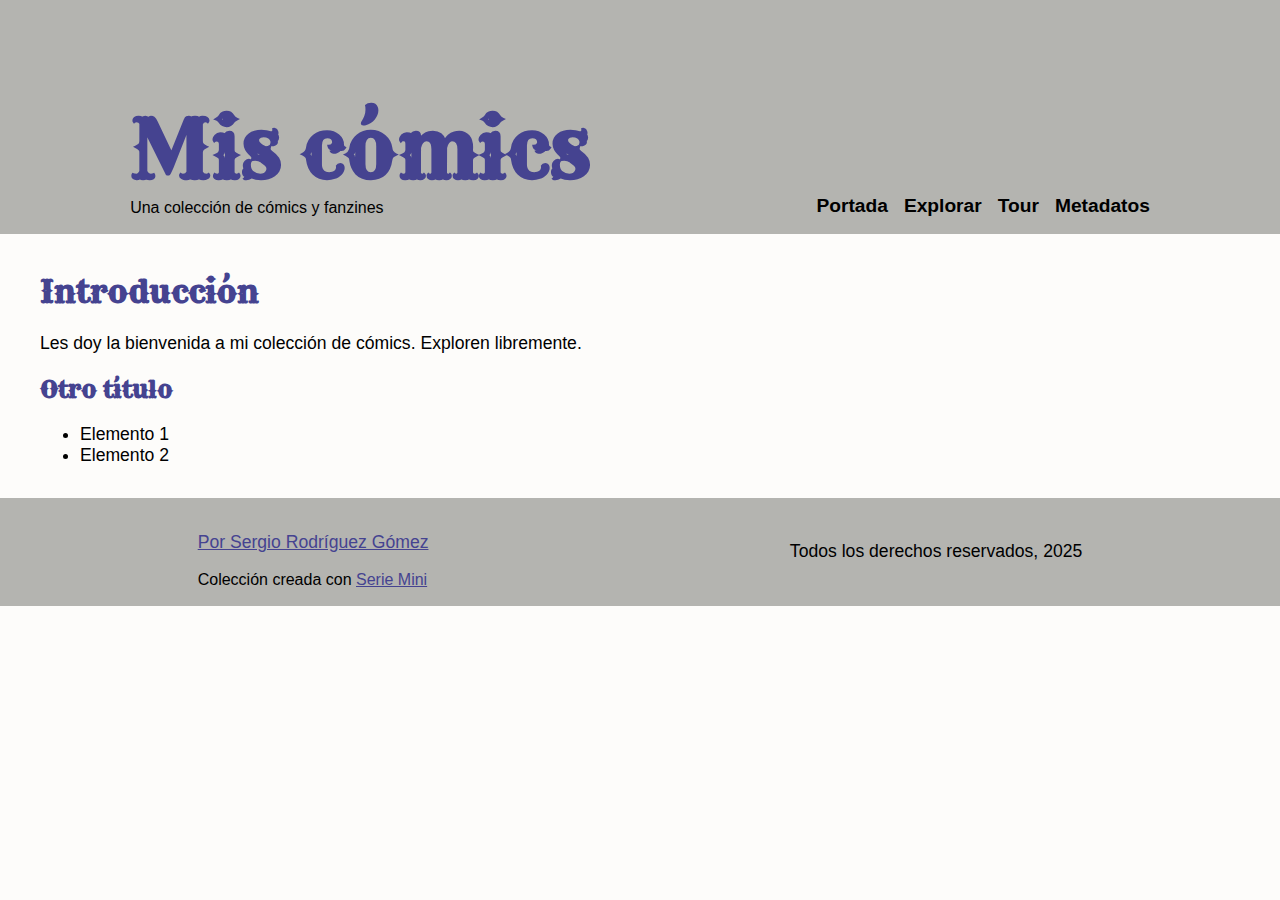
<file: docs/index.html>
<!doctype html>
<html lang="en">
	<head>
		<meta charset="utf-8" />
		<link rel="icon" href="./favicon.png" />
		<meta name="viewport" content="width=device-width, initial-scale=1" />
		
		<link href="./_app/immutable/assets/0.eKHsUNwS.css" rel="stylesheet">
		<link href="./_app/immutable/assets/Footer.Cfpjqbox.css" rel="stylesheet">
		<link rel="modulepreload" href="./_app/immutable/entry/start.BNAGekR1.js">
		<link rel="modulepreload" href="./_app/immutable/chunks/entry.Dnwj0ksK.js">
		<link rel="modulepreload" href="./_app/immutable/chunks/scheduler.CrsDffe0.js">
		<link rel="modulepreload" href="./_app/immutable/chunks/paths.CXKC0bxL.js">
		<link rel="modulepreload" href="./_app/immutable/entry/app.wiooRKE0.js">
		<link rel="modulepreload" href="./_app/immutable/chunks/preload-helper.D6kgxu3v.js">
		<link rel="modulepreload" href="./_app/immutable/chunks/index.DSWBlzAv.js">
		<link rel="modulepreload" href="./_app/immutable/nodes/0.CtFJPcDU.js">
		<link rel="modulepreload" href="./_app/immutable/nodes/2.CaemXaEw.js">
		<link rel="modulepreload" href="./_app/immutable/chunks/spread.CgU5AtxT.js">
		<link rel="modulepreload" href="./_app/immutable/chunks/Footer.B_xgwmE2.js"><!-- HEAD_svelte-1v5qguv_START --><style data-svelte-h="svelte-1wp69aa">@import url('https://fonts.googleapis.com/css2?family=Lato:ital,wght@0,100;0,300;0,400;0,700;0,900;1,100;1,300;1,400;1,700;1,900&display=swap');
      @import url('https://fonts.googleapis.com/css2?family=Rye&display=swap');</style><!-- HEAD_svelte-1v5qguv_END -->
	</head>
	<body data-sveltekit-preload-data="hover">
		<div style="display: contents">   <section class="general"><header class="main-header svelte-uloeko" style="background-image: none;"><div><h1 class="main-title svelte-uloeko" id="main-title"><a href="." class="svelte-uloeko">Mis cómics</a></h1> <span class="main-subtitle">Una colección de cómics y fanzines</span></div> <nav><ul class="menu-list no-select svelte-16pfn33"><li class="svelte-16pfn33"><a class="silent-link" href=".">Portada</a></li> <li class="svelte-16pfn33"><a class="silent-link" href="./pages#main-title">Explorar</a></li> <li class="svelte-16pfn33"><a class="silent-link" href="./tour#main-title">Tour</a></li> <li class="svelte-16pfn33"><a class="silent-link" href="./metadata#main-title">Metadatos</a></li></ul> </nav> </header> <section class="content-slot svelte-j23o33"><h1 data-svelte-h="svelte-1abvh0b">Introducción</h1> <p data-svelte-h="svelte-7w1yyp">Les doy la bienvenida a mi colección de cómics. Exploren libremente.</p> <h2 data-svelte-h="svelte-1wepo01">Otro título</h2> <ul data-svelte-h="svelte-1oid7an"><li>Elemento 1</li> <li>Elemento 2</li></ul> </section> <footer class="main-footer svelte-qump35"><div><a href="./credits"><p>Por Sergio Rodríguez Gómez</p></a> <span data-svelte-h="svelte-1smeedi">Colección creada con <a href="https://github.com/srsergiorodriguez/serie-mini" target="_blank">Serie Mini</a></span></div> <div><p class="main-title no-select">Todos los derechos reservados, 2025</p> <div class="logos-container svelte-qump35"></div></div> </footer></section> 
			
			<script>
				{
					__sveltekit_xddukd = {
						base: new URL(".", location).pathname.slice(0, -1),
						assets: "/miscomics"
					};

					const element = document.currentScript.parentElement;

					const data = [null,null];

					Promise.all([
						import("./_app/immutable/entry/start.BNAGekR1.js"),
						import("./_app/immutable/entry/app.wiooRKE0.js")
					]).then(([kit, app]) => {
						kit.start(app, element, {
							node_ids: [0, 2],
							data,
							form: null,
							error: null
						});
					});
				}
			</script>
		</div>
	</body>
</html>
</file>
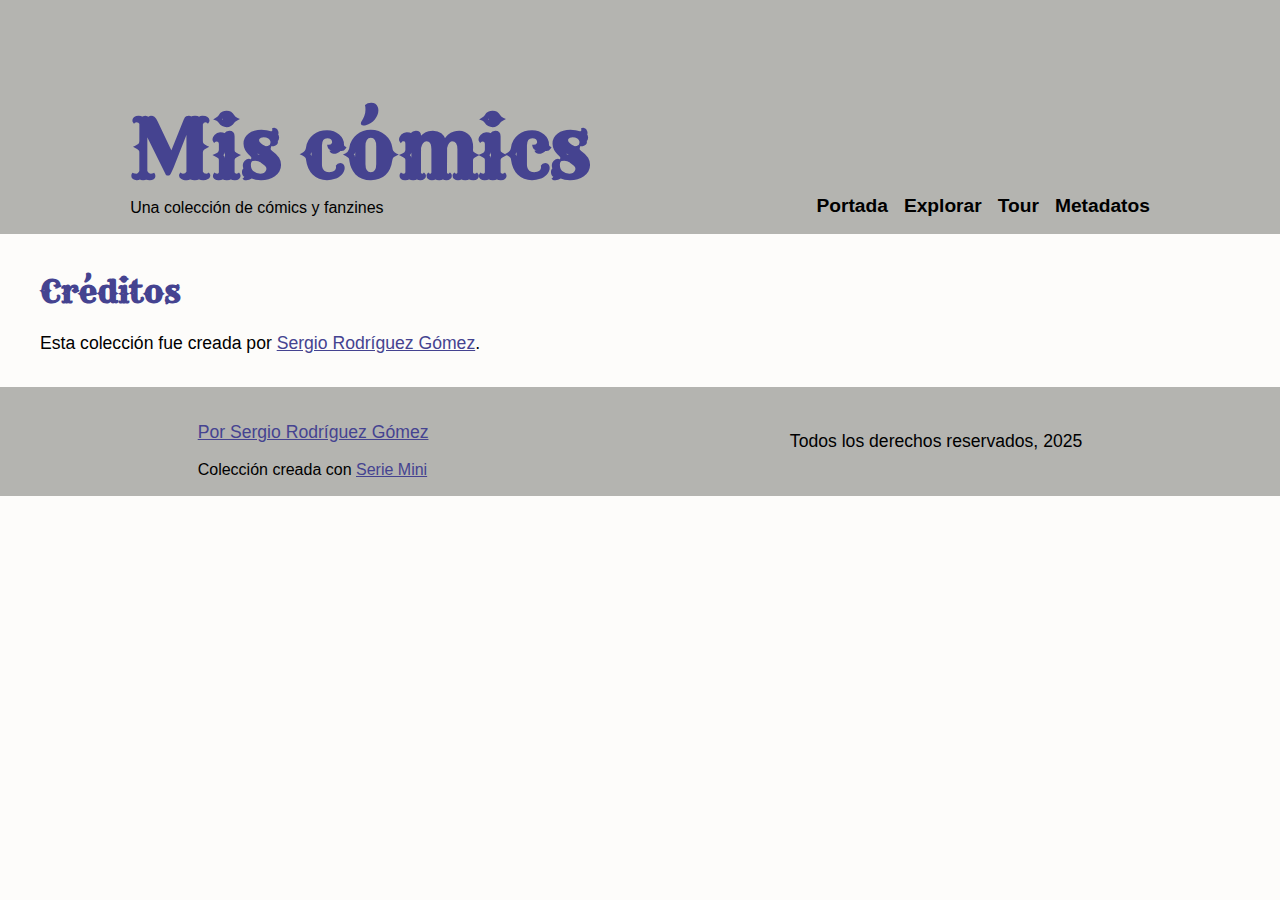
<file: docs/credits.html>
<!doctype html>
<html lang="en">
	<head>
		<meta charset="utf-8" />
		<link rel="icon" href="./favicon.png" />
		<meta name="viewport" content="width=device-width, initial-scale=1" />
		
		<link href="./_app/immutable/assets/0.eKHsUNwS.css" rel="stylesheet">
		<link href="./_app/immutable/assets/Footer.Cfpjqbox.css" rel="stylesheet">
		<link rel="modulepreload" href="./_app/immutable/entry/start.BNAGekR1.js">
		<link rel="modulepreload" href="./_app/immutable/chunks/entry.Dnwj0ksK.js">
		<link rel="modulepreload" href="./_app/immutable/chunks/scheduler.CrsDffe0.js">
		<link rel="modulepreload" href="./_app/immutable/chunks/paths.CXKC0bxL.js">
		<link rel="modulepreload" href="./_app/immutable/entry/app.wiooRKE0.js">
		<link rel="modulepreload" href="./_app/immutable/chunks/preload-helper.D6kgxu3v.js">
		<link rel="modulepreload" href="./_app/immutable/chunks/index.DSWBlzAv.js">
		<link rel="modulepreload" href="./_app/immutable/nodes/0.CtFJPcDU.js">
		<link rel="modulepreload" href="./_app/immutable/nodes/3.bB3-BYIl.js">
		<link rel="modulepreload" href="./_app/immutable/chunks/spread.CgU5AtxT.js">
		<link rel="modulepreload" href="./_app/immutable/chunks/Page.BBxZbDwq.js">
		<link rel="modulepreload" href="./_app/immutable/chunks/Footer.B_xgwmE2.js"><!-- HEAD_svelte-1v5qguv_START --><style data-svelte-h="svelte-1wp69aa">@import url('https://fonts.googleapis.com/css2?family=Lato:ital,wght@0,100;0,300;0,400;0,700;0,900;1,100;1,300;1,400;1,700;1,900&display=swap');
      @import url('https://fonts.googleapis.com/css2?family=Rye&display=swap');</style><!-- HEAD_svelte-1v5qguv_END -->
	</head>
	<body data-sveltekit-preload-data="hover">
		<div style="display: contents">   <section class="general"><header class="main-header svelte-uloeko" style="background-image: none;"><div><h1 class="main-title svelte-uloeko" id="main-title"><a href="." class="svelte-uloeko">Mis cómics</a></h1> <span class="main-subtitle">Una colección de cómics y fanzines</span></div> <nav><ul class="menu-list no-select svelte-16pfn33"><li class="svelte-16pfn33"><a class="silent-link" href=".">Portada</a></li> <li class="svelte-16pfn33"><a class="silent-link" href="./pages#main-title">Explorar</a></li> <li class="svelte-16pfn33"><a class="silent-link" href="./tour#main-title">Tour</a></li> <li class="svelte-16pfn33"><a class="silent-link" href="./metadata#main-title">Metadatos</a></li></ul> </nav> </header> <section class="content-slot svelte-j23o33"><h1 data-svelte-h="svelte-1f6djpb">Créditos</h1> <p data-svelte-h="svelte-18bx8bs">Esta colección fue creada por <a href="https://srsergiorodriguez.github.io/" rel="nofollow">Sergio Rodríguez Gómez</a>.</p> </section> <footer class="main-footer svelte-qump35"><div><a href="./credits"><p>Por Sergio Rodríguez Gómez</p></a> <span data-svelte-h="svelte-1smeedi">Colección creada con <a href="https://github.com/srsergiorodriguez/serie-mini" target="_blank">Serie Mini</a></span></div> <div><p class="main-title no-select">Todos los derechos reservados, 2025</p> <div class="logos-container svelte-qump35"></div></div> </footer></section> 
			
			<script>
				{
					__sveltekit_xddukd = {
						base: new URL(".", location).pathname.slice(0, -1),
						assets: "/miscomics"
					};

					const element = document.currentScript.parentElement;

					const data = [null,null];

					Promise.all([
						import("./_app/immutable/entry/start.BNAGekR1.js"),
						import("./_app/immutable/entry/app.wiooRKE0.js")
					]).then(([kit, app]) => {
						kit.start(app, element, {
							node_ids: [0, 3],
							data,
							form: null,
							error: null
						});
					});
				}
			</script>
		</div>
	</body>
</html>
</file>
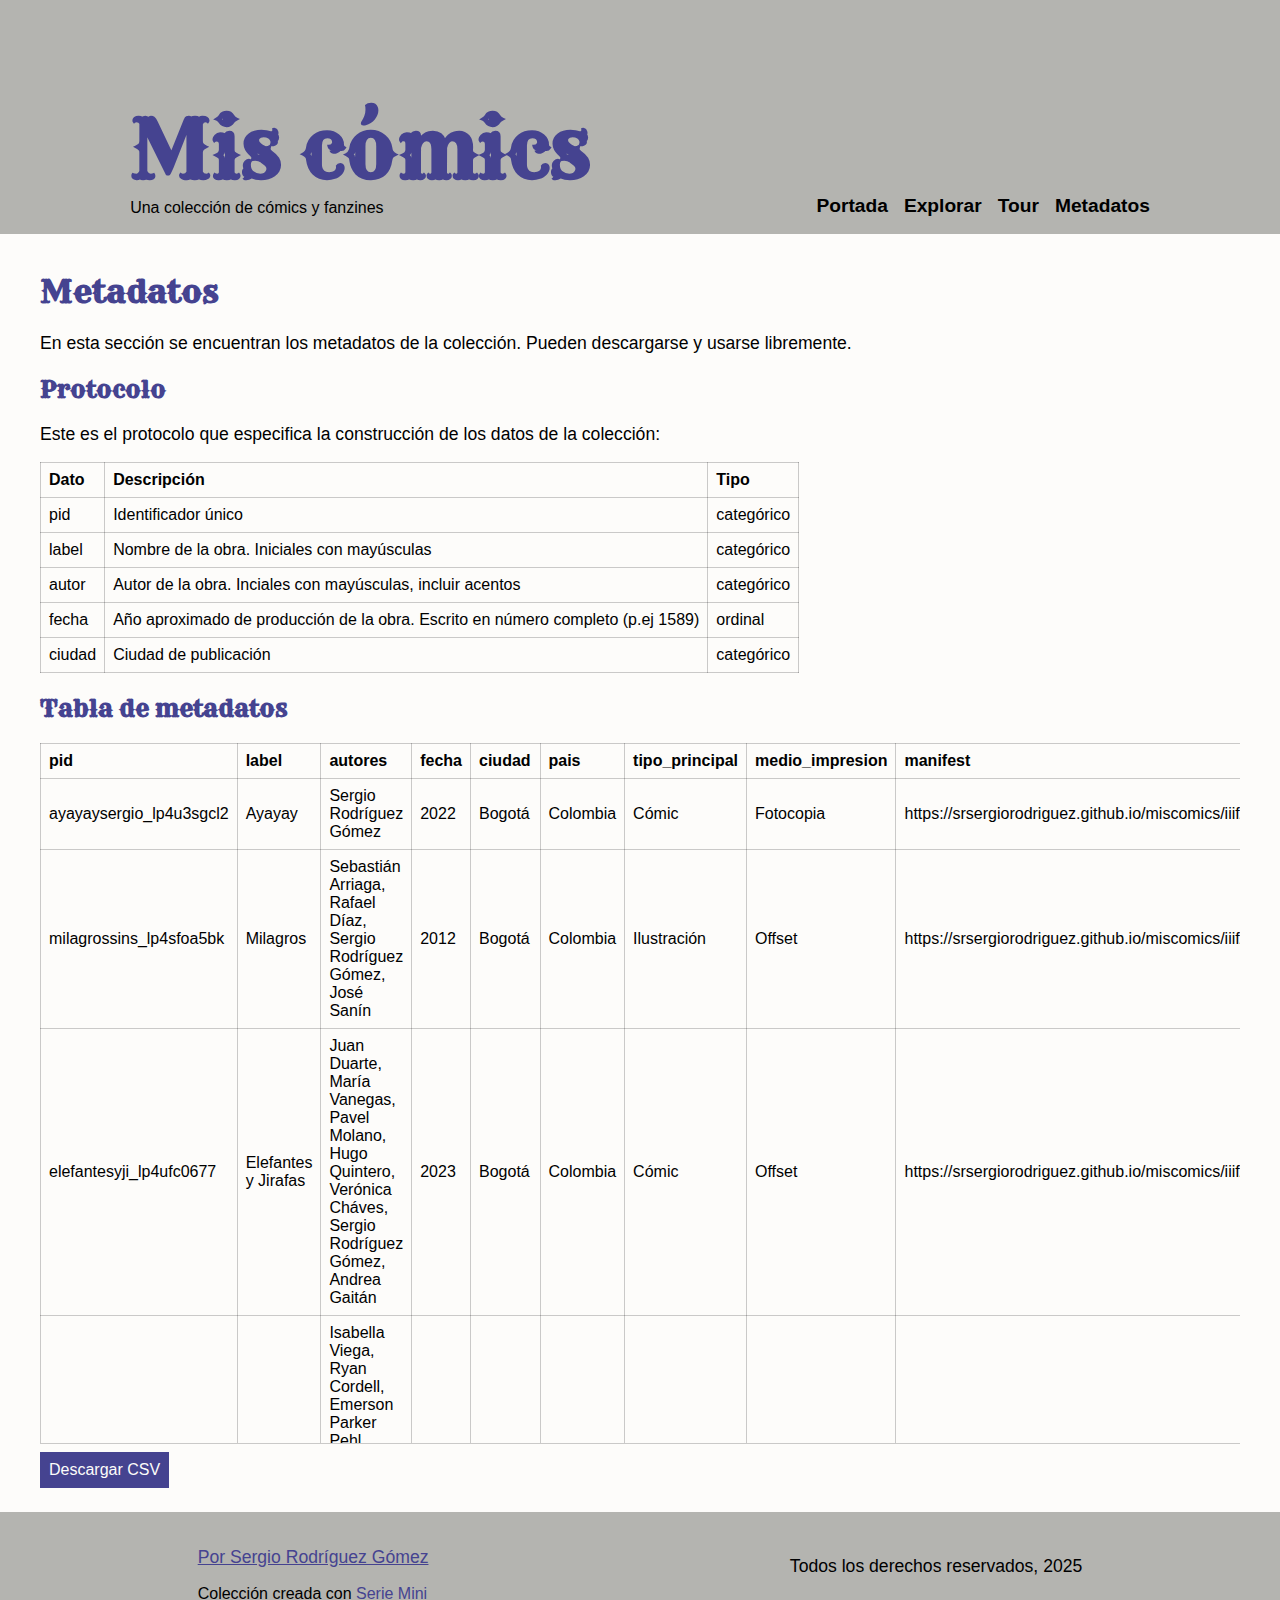
<file: docs/metadata.html>
<!doctype html>
<html lang="en">
	<head>
		<meta charset="utf-8" />
		<link rel="icon" href="./favicon.png" />
		<meta name="viewport" content="width=device-width, initial-scale=1" />
		
		<link href="./_app/immutable/assets/0.eKHsUNwS.css" rel="stylesheet">
		<link href="./_app/immutable/assets/4.CqnkhQU1.css" rel="stylesheet">
		<link href="./_app/immutable/assets/Footer.Cfpjqbox.css" rel="stylesheet">
		<link rel="modulepreload" href="./_app/immutable/entry/start.BNAGekR1.js">
		<link rel="modulepreload" href="./_app/immutable/chunks/entry.Dnwj0ksK.js">
		<link rel="modulepreload" href="./_app/immutable/chunks/scheduler.CrsDffe0.js">
		<link rel="modulepreload" href="./_app/immutable/chunks/paths.CXKC0bxL.js">
		<link rel="modulepreload" href="./_app/immutable/entry/app.wiooRKE0.js">
		<link rel="modulepreload" href="./_app/immutable/chunks/preload-helper.D6kgxu3v.js">
		<link rel="modulepreload" href="./_app/immutable/chunks/index.DSWBlzAv.js">
		<link rel="modulepreload" href="./_app/immutable/nodes/0.CtFJPcDU.js">
		<link rel="modulepreload" href="./_app/immutable/nodes/4.DRZFjsQy.js">
		<link rel="modulepreload" href="./_app/immutable/chunks/spread.CgU5AtxT.js">
		<link rel="modulepreload" href="./_app/immutable/chunks/Page.BBxZbDwq.js">
		<link rel="modulepreload" href="./_app/immutable/chunks/Footer.B_xgwmE2.js">
		<link rel="modulepreload" href="./_app/immutable/chunks/metadata.U8vJls1x.js"><!-- HEAD_svelte-1v5qguv_START --><style data-svelte-h="svelte-1wp69aa">@import url('https://fonts.googleapis.com/css2?family=Lato:ital,wght@0,100;0,300;0,400;0,700;0,900;1,100;1,300;1,400;1,700;1,900&display=swap');
      @import url('https://fonts.googleapis.com/css2?family=Rye&display=swap');</style><!-- HEAD_svelte-1v5qguv_END -->
	</head>
	<body data-sveltekit-preload-data="hover">
		<div style="display: contents">   <section class="general"><header class="main-header svelte-uloeko" style="background-image: none;"><div><h1 class="main-title svelte-uloeko" id="main-title"><a href="." class="svelte-uloeko">Mis cómics</a></h1> <span class="main-subtitle">Una colección de cómics y fanzines</span></div> <nav><ul class="menu-list no-select svelte-16pfn33"><li class="svelte-16pfn33"><a class="silent-link" href=".">Portada</a></li> <li class="svelte-16pfn33"><a class="silent-link" href="./pages#main-title">Explorar</a></li> <li class="svelte-16pfn33"><a class="silent-link" href="./tour#main-title">Tour</a></li> <li class="svelte-16pfn33"><a class="silent-link" href="./metadata#main-title">Metadatos</a></li></ul> </nav> </header> <section class="content-slot svelte-j23o33"><h1 data-svelte-h="svelte-rtrtq6">Metadatos</h1> <p data-svelte-h="svelte-1fxghb2">En esta sección se encuentran los metadatos de la colección. Pueden descargarse y usarse libremente.</p> <h2 data-svelte-h="svelte-1oups7d">Protocolo</h2> <p data-svelte-h="svelte-19wuz58">Este es el protocolo que especifica la construcción de los datos de la colección:</p> <table data-svelte-h="svelte-1vhxfbe"><thead><tr><th>Dato</th> <th>Descripción</th> <th>Tipo</th></tr></thead> <tbody><tr><td>pid</td> <td>Identificador único</td> <td>categórico</td></tr> <tr><td>label</td> <td>Nombre de la obra. Iniciales con mayúsculas</td> <td>categórico</td></tr> <tr><td>autor</td> <td>Autor de la obra. Inciales con mayúsculas, incluir acentos</td> <td>categórico</td></tr> <tr><td>fecha</td> <td>Año aproximado de producción de la obra. Escrito en número completo (p.ej 1589)</td> <td>ordinal</td></tr> <tr><td>ciudad</td> <td>Ciudad de publicación</td> <td>categórico</td></tr></tbody></table> <h2>Tabla de metadatos</h2> <div class="metadata-table-container svelte-1akrh8d"><table class="metadata-table"><tr><th>pid</th><th>label</th><th>autores</th><th>fecha</th><th>ciudad</th><th>pais</th><th>tipo_principal</th><th>medio_impresion</th><th>manifest</th></tr> <tr><td>ayayaysergio_lp4u3sgcl2</td><td>Ayayay</td><td>Sergio Rodríguez Gómez</td><td>2022</td><td>Bogotá</td><td>Colombia</td><td>Cómic</td><td>Fotocopia</td><td>https://srsergiorodriguez.github.io/miscomics/iiif/ayayaysergio_lp4u3sgcl2/manifest/manifest.json</td> </tr><tr><td>milagrossins_lp4sfoa5bk</td><td>Milagros</td><td>Sebastián Arriaga, Rafael Díaz, Sergio Rodríguez Gómez, José Sanín</td><td>2012</td><td>Bogotá</td><td>Colombia</td><td>Ilustración</td><td>Offset</td><td>https://srsergiorodriguez.github.io/miscomics/iiif/milagrossins_lp4sfoa5bk/manifest/manifest.json</td> </tr><tr><td>elefantesyji_lp4ufc0677</td><td>Elefantes y Jirafas</td><td>Juan Duarte, María Vanegas, Pavel Molano, Hugo Quintero, Verónica Cháves, Sergio Rodríguez Gómez, Andrea Gaitán</td><td>2023</td><td>Bogotá</td><td>Colombia</td><td>Cómic</td><td>Offset</td><td>https://srsergiorodriguez.github.io/miscomics/iiif/elefantesyji_lp4ufc0677/manifest/manifest.json</td> </tr><tr><td>theinvisible_lp4u32w3t0</td><td>The Invisible College Catalog</td><td>Isabella Viega, Ryan Cordell, Emerson Parker Pehl, Ocean Val Arboniés Flores, D. E., Sebastián González, Bethany Anderson, Sergio Rodríguez Gómez, Lilah Leopold, Natalia Espinel</td><td>2023</td><td>Urbana</td><td>Estados Unidos</td><td>Ilustración</td><td>Fotocopia</td><td>https://srsergiorodriguez.github.io/miscomics/iiif/theinvisible_lp4u32w3t0/manifest/manifest.json</td> </tr></table></div> <div class="button-container"><button class="default-button">Descargar CSV</button> </div> </section> <footer class="main-footer svelte-qump35"><div><a href="./credits"><p>Por Sergio Rodríguez Gómez</p></a> <span data-svelte-h="svelte-1smeedi">Colección creada con <a href="https://github.com/srsergiorodriguez/serie-mini" target="_blank">Serie Mini</a></span></div> <div><p class="main-title no-select">Todos los derechos reservados, 2025</p> <div class="logos-container svelte-qump35"></div></div> </footer></section> 
			
			<script>
				{
					__sveltekit_xddukd = {
						base: new URL(".", location).pathname.slice(0, -1),
						assets: "/miscomics"
					};

					const element = document.currentScript.parentElement;

					const data = [null,null];

					Promise.all([
						import("./_app/immutable/entry/start.BNAGekR1.js"),
						import("./_app/immutable/entry/app.wiooRKE0.js")
					]).then(([kit, app]) => {
						kit.start(app, element, {
							node_ids: [0, 4],
							data,
							form: null,
							error: null
						});
					});
				}
			</script>
		</div>
	</body>
</html>
</file>
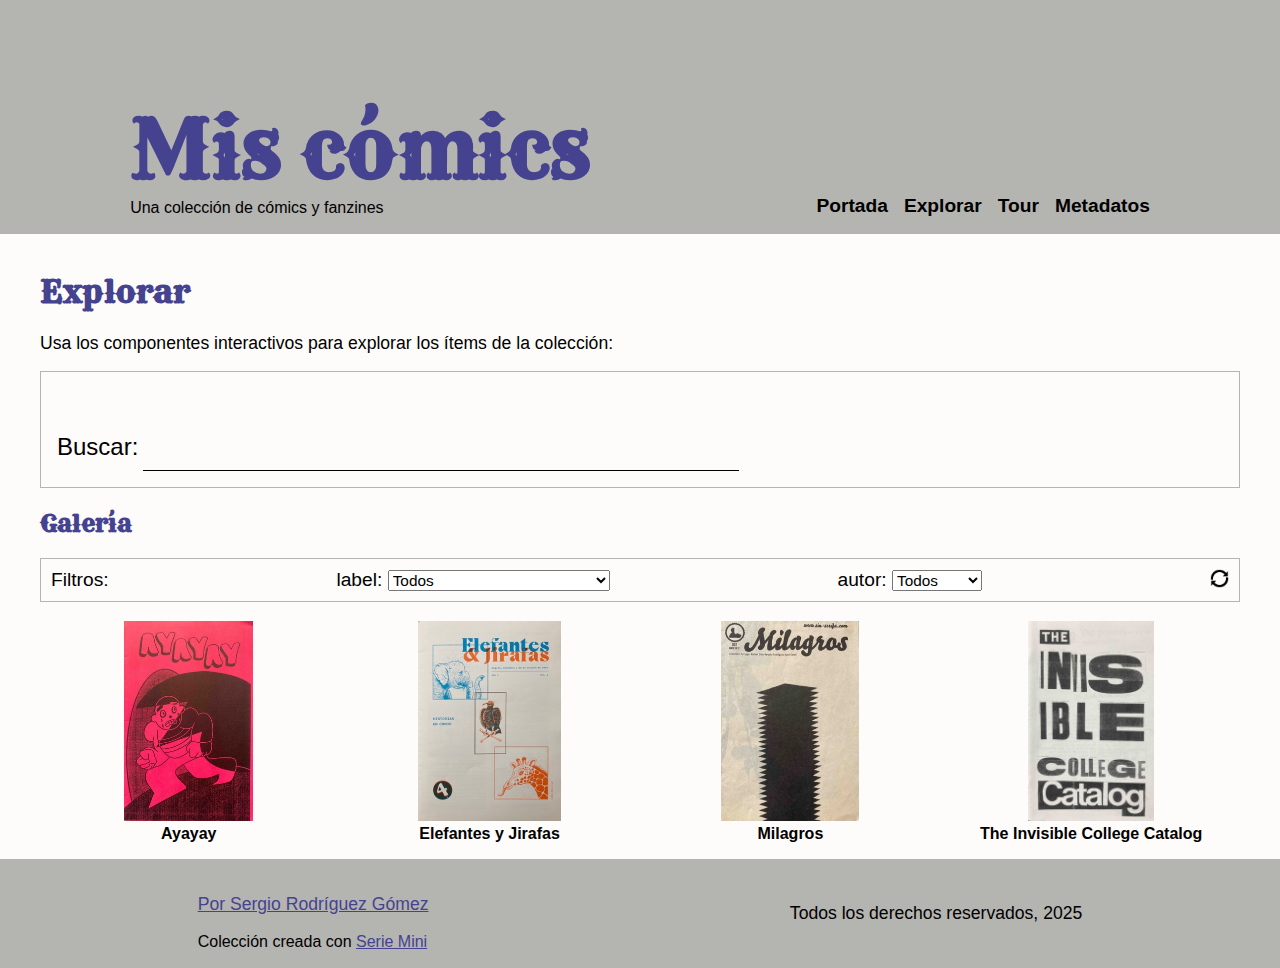
<file: docs/pages.html>
<!doctype html>
<html lang="en">
	<head>
		<meta charset="utf-8" />
		<link rel="icon" href="./favicon.png" />
		<meta name="viewport" content="width=device-width, initial-scale=1" />
		
		<link href="./_app/immutable/assets/0.eKHsUNwS.css" rel="stylesheet">
		<link href="./_app/immutable/assets/5.Br3cKwP4.css" rel="stylesheet">
		<link href="./_app/immutable/assets/Footer.Cfpjqbox.css" rel="stylesheet">
		<link rel="modulepreload" href="./_app/immutable/entry/start.BNAGekR1.js">
		<link rel="modulepreload" href="./_app/immutable/chunks/entry.Dnwj0ksK.js">
		<link rel="modulepreload" href="./_app/immutable/chunks/scheduler.CrsDffe0.js">
		<link rel="modulepreload" href="./_app/immutable/chunks/paths.CXKC0bxL.js">
		<link rel="modulepreload" href="./_app/immutable/entry/app.wiooRKE0.js">
		<link rel="modulepreload" href="./_app/immutable/chunks/preload-helper.D6kgxu3v.js">
		<link rel="modulepreload" href="./_app/immutable/chunks/index.DSWBlzAv.js">
		<link rel="modulepreload" href="./_app/immutable/nodes/0.CtFJPcDU.js">
		<link rel="modulepreload" href="./_app/immutable/nodes/5.BuD274J9.js">
		<link rel="modulepreload" href="./_app/immutable/chunks/metadata.U8vJls1x.js">
		<link rel="modulepreload" href="./_app/immutable/chunks/spread.CgU5AtxT.js">
		<link rel="modulepreload" href="./_app/immutable/chunks/Page.BBxZbDwq.js">
		<link rel="modulepreload" href="./_app/immutable/chunks/Footer.B_xgwmE2.js">
		<link rel="modulepreload" href="./_app/immutable/chunks/_commonjsHelpers.Cpj98o6Y.js">
		<link rel="modulepreload" href="./_app/immutable/chunks/index.B3vy_Lio.js">
		<link rel="modulepreload" href="./_app/immutable/chunks/helpers.C8goa5Ji.js"><!-- HEAD_svelte-1v5qguv_START --><style data-svelte-h="svelte-1wp69aa">@import url('https://fonts.googleapis.com/css2?family=Lato:ital,wght@0,100;0,300;0,400;0,700;0,900;1,100;1,300;1,400;1,700;1,900&display=swap');
      @import url('https://fonts.googleapis.com/css2?family=Rye&display=swap');</style><!-- HEAD_svelte-1v5qguv_END -->
	</head>
	<body data-sveltekit-preload-data="hover">
		<div style="display: contents">   <section class="general"><header class="main-header svelte-uloeko" style="background-image: none;"><div><h1 class="main-title svelte-uloeko" id="main-title"><a href="." class="svelte-uloeko">Mis cómics</a></h1> <span class="main-subtitle">Una colección de cómics y fanzines</span></div> <nav><ul class="menu-list no-select svelte-16pfn33"><li class="svelte-16pfn33"><a class="silent-link" href=".">Portada</a></li> <li class="svelte-16pfn33"><a class="silent-link" href="./pages#main-title">Explorar</a></li> <li class="svelte-16pfn33"><a class="silent-link" href="./tour#main-title">Tour</a></li> <li class="svelte-16pfn33"><a class="silent-link" href="./metadata#main-title">Metadatos</a></li></ul> </nav> </header> <section class="content-slot svelte-j23o33"><h1 data-svelte-h="svelte-fwlx97">Explorar</h1> <p data-svelte-h="svelte-1wx62lb">Usa los componentes interactivos para explorar los ítems de la colección:</p> <div class="search-bar-container svelte-b4fu9l"><label for="search-bar-mfyoyiflv3a8ey33n1s" class="svelte-b4fu9l">Buscar:</label> <input class="search-bar svelte-b4fu9l" id="search-bar-mfyoyiflv3a8ey33n1s" name="search-bar-mfyoyiflv3a8ey33n1s" placeholder="" type="text">  </div> <h2>Galería</h2> <div class="filter-container no-select svelte-122u8oj">Filtros:
  <div><span>label:</span> <select id="selectorFilter_label_0" class="selector-filter svelte-122u8oj"><option value="" selected>Todos</option><option value="Ayayay">Ayayay</option><option value="Elefantes y Jirafas">Elefantes y Jirafas</option><option value="Milagros">Milagros</option><option value="The Invisible College Catalog">The Invisible College Catalog</option></select> </div><div><span>autor:</span> <select id="selectorFilter_autor_1" class="selector-filter svelte-122u8oj"><option value="" selected>Todos</option><option value="undefined">undefined</option></select> </div> <button class="reset-button" data-svelte-h="svelte-ujund3"><img src="./icons/reset.png" alt="reset"></button> </div>  <div class="preview-gallery svelte-hz1t61"><div class="preview-item svelte-hz1t61"><a href="./pages/ayayaysergio_lp4u3sgcl2"><img src="./iiif/ayayaysergio_lp4u3sgcl2/0/full/256,/0/default.jpg" alt="Ayayay" class="svelte-hz1t61"></a> <a class="silent-link" href="./pages/ayayaysergio_lp4u3sgcl2">Ayayay</a> </div><div class="preview-item svelte-hz1t61"><a href="./pages/elefantesyji_lp4ufc0677"><img src="./iiif/elefantesyji_lp4ufc0677/0/full/256,/0/default.jpg" alt="Elefantes y Jirafas" class="svelte-hz1t61"></a> <a class="silent-link" href="./pages/elefantesyji_lp4ufc0677">Elefantes y Jirafas</a> </div><div class="preview-item svelte-hz1t61"><a href="./pages/milagrossins_lp4sfoa5bk"><img src="./iiif/milagrossins_lp4sfoa5bk/0/full/256,/0/default.jpg" alt="Milagros" class="svelte-hz1t61"></a> <a class="silent-link" href="./pages/milagrossins_lp4sfoa5bk">Milagros</a> </div><div class="preview-item svelte-hz1t61"><a href="./pages/theinvisible_lp4u32w3t0"><img src="./iiif/theinvisible_lp4u32w3t0/0/full/256,/0/default.jpg" alt="The Invisible College Catalog" class="svelte-hz1t61"></a> <a class="silent-link" href="./pages/theinvisible_lp4u32w3t0">The Invisible College Catalog</a> </div></div>  </section> <footer class="main-footer svelte-qump35"><div><a href="./credits"><p>Por Sergio Rodríguez Gómez</p></a> <span data-svelte-h="svelte-1smeedi">Colección creada con <a href="https://github.com/srsergiorodriguez/serie-mini" target="_blank">Serie Mini</a></span></div> <div><p class="main-title no-select">Todos los derechos reservados, 2025</p> <div class="logos-container svelte-qump35"></div></div> </footer></section> 
			
			<script>
				{
					__sveltekit_xddukd = {
						base: new URL(".", location).pathname.slice(0, -1),
						assets: "/miscomics"
					};

					const element = document.currentScript.parentElement;

					const data = [null,null];

					Promise.all([
						import("./_app/immutable/entry/start.BNAGekR1.js"),
						import("./_app/immutable/entry/app.wiooRKE0.js")
					]).then(([kit, app]) => {
						kit.start(app, element, {
							node_ids: [0, 5],
							data,
							form: null,
							error: null
						});
					});
				}
			</script>
		</div>
	</body>
</html>
</file>
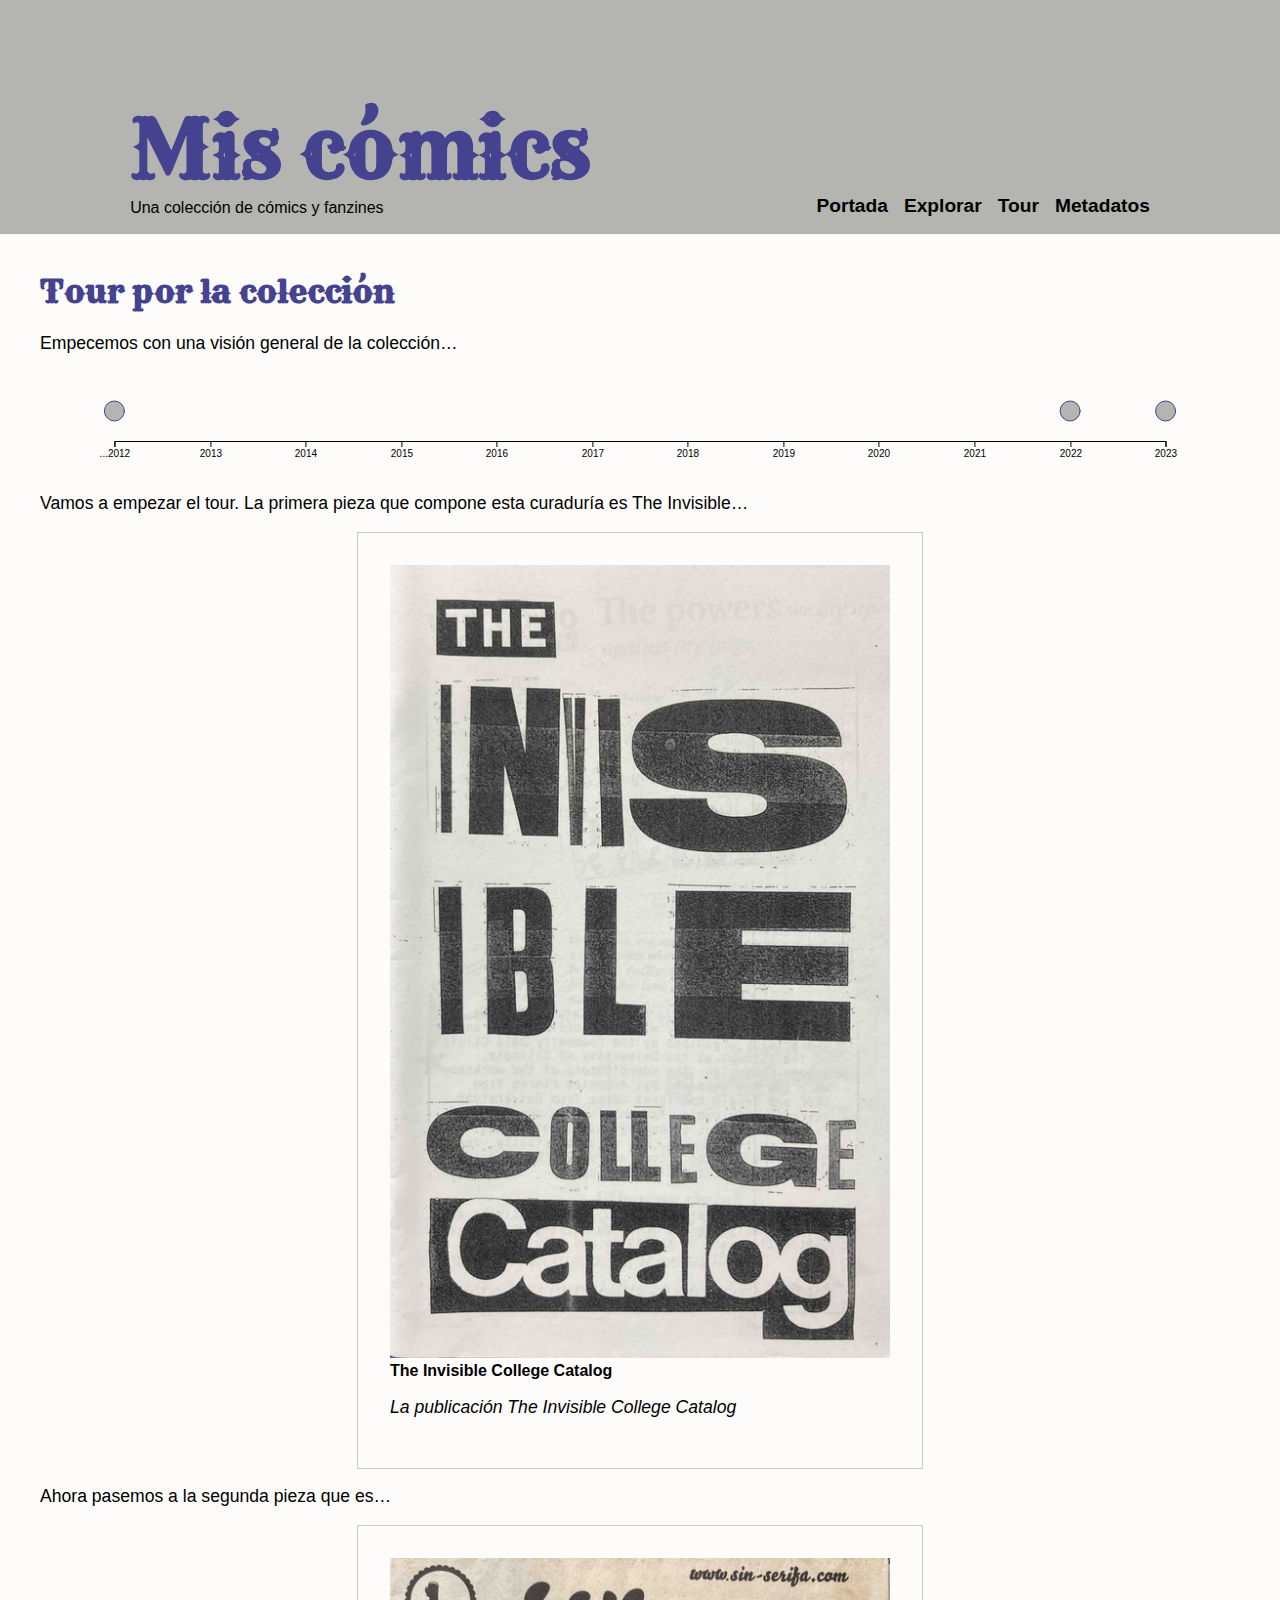
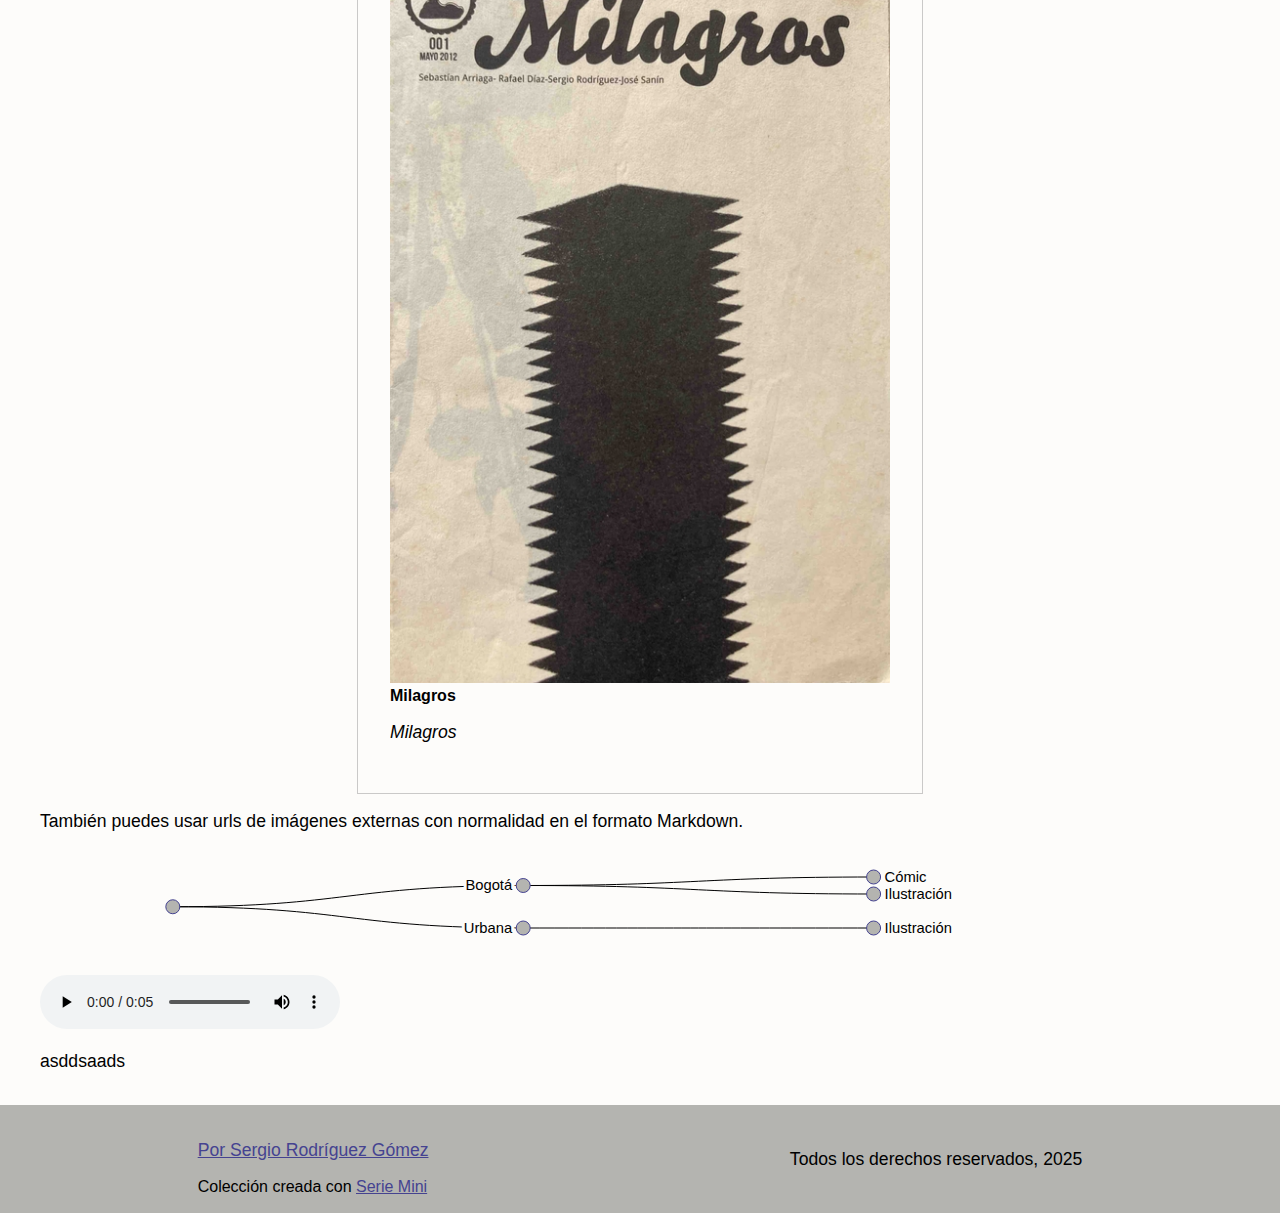
<file: docs/tour.html>
<!doctype html>
<html lang="en">
	<head>
		<meta charset="utf-8" />
		<link rel="icon" href="./favicon.png" />
		<meta name="viewport" content="width=device-width, initial-scale=1" />
		
		<link href="./_app/immutable/assets/0.eKHsUNwS.css" rel="stylesheet">
		<link href="./_app/immutable/assets/7.BHWY-Fk2.css" rel="stylesheet">
		<link href="./_app/immutable/assets/Footer.Cfpjqbox.css" rel="stylesheet">
		<link rel="modulepreload" href="./_app/immutable/entry/start.BNAGekR1.js">
		<link rel="modulepreload" href="./_app/immutable/chunks/entry.Dnwj0ksK.js">
		<link rel="modulepreload" href="./_app/immutable/chunks/scheduler.CrsDffe0.js">
		<link rel="modulepreload" href="./_app/immutable/chunks/paths.CXKC0bxL.js">
		<link rel="modulepreload" href="./_app/immutable/entry/app.wiooRKE0.js">
		<link rel="modulepreload" href="./_app/immutable/chunks/preload-helper.D6kgxu3v.js">
		<link rel="modulepreload" href="./_app/immutable/chunks/index.DSWBlzAv.js">
		<link rel="modulepreload" href="./_app/immutable/nodes/0.CtFJPcDU.js">
		<link rel="modulepreload" href="./_app/immutable/nodes/7.CJaPAcX0.js">
		<link rel="modulepreload" href="./_app/immutable/chunks/spread.CgU5AtxT.js">
		<link rel="modulepreload" href="./_app/immutable/chunks/Page.BBxZbDwq.js">
		<link rel="modulepreload" href="./_app/immutable/chunks/Footer.B_xgwmE2.js">
		<link rel="modulepreload" href="./_app/immutable/chunks/metadata.U8vJls1x.js">
		<link rel="modulepreload" href="./_app/immutable/chunks/index.B3vy_Lio.js"><!-- HEAD_svelte-1v5qguv_START --><style data-svelte-h="svelte-1wp69aa">@import url('https://fonts.googleapis.com/css2?family=Lato:ital,wght@0,100;0,300;0,400;0,700;0,900;1,100;1,300;1,400;1,700;1,900&display=swap');
      @import url('https://fonts.googleapis.com/css2?family=Rye&display=swap');</style><!-- HEAD_svelte-1v5qguv_END -->
	</head>
	<body data-sveltekit-preload-data="hover">
		<div style="display: contents">   <section class="general"><header class="main-header svelte-uloeko" style="background-image: none;"><div><h1 class="main-title svelte-uloeko" id="main-title"><a href="." class="svelte-uloeko">Mis cómics</a></h1> <span class="main-subtitle">Una colección de cómics y fanzines</span></div> <nav><ul class="menu-list no-select svelte-16pfn33"><li class="svelte-16pfn33"><a class="silent-link" href=".">Portada</a></li> <li class="svelte-16pfn33"><a class="silent-link" href="./pages#main-title">Explorar</a></li> <li class="svelte-16pfn33"><a class="silent-link" href="./tour#main-title">Tour</a></li> <li class="svelte-16pfn33"><a class="silent-link" href="./metadata#main-title">Metadatos</a></li></ul> </nav> </header> <section class="content-slot svelte-j23o33"><h1 data-svelte-h="svelte-135hspx">Tour por la colección</h1> <p data-svelte-h="svelte-qpexep">Empecemos con una visión general de la colección…</p>  <div class="timeline-container svelte-1rmrcxp"><svg width="100%" class="svelte-1rmrcxp"></svg>   </div> <p data-svelte-h="svelte-1s2hvvr">Vamos a empezar el tour. La primera pieza que compone esta curaduría es The Invisible…</p> <div class="preview-item svelte-iswlra"><a href="./pages/theinvisible_lp4u32w3t0"><img src="./iiif/theinvisible_lp4u32w3t0/0/full/512,/0/default.jpg" title="La publicación The Invisible College Catalog" alt="La publicación The Invisible College Catalog" class="svelte-iswlra"></a> <a class="silent-link" href="./pages/theinvisible_lp4u32w3t0">The Invisible College Catalog</a> <p><em>La publicación The Invisible College Catalog</em></p></div> <p data-svelte-h="svelte-15nccvy">Ahora pasemos a la segunda pieza que es…</p> <div class="preview-item svelte-iswlra"><a href="./pages/milagrossins_lp4sfoa5bk"><img src="./iiif/milagrossins_lp4sfoa5bk/0/full/512,/0/default.jpg" title="Milagros" alt="Milagros" class="svelte-iswlra"></a> <a class="silent-link" href="./pages/milagrossins_lp4sfoa5bk">Milagros</a> <p><em>Milagros</em></p></div> <p data-svelte-h="svelte-16biqyr">También puedes usar urls de imágenes externas con normalidad en el formato Markdown.</p>  <div class="viz-container svelte-18nu962" style="--height:105"><svg width="100%" class="svelte-18nu962"></svg>   </div> <audio controls data-svelte-h="svelte-zw26kp"><source src="test.mp3" type="audio/mpeg"></audio> <p data-svelte-h="svelte-1xfs77m">asddsaads</p> </section> <footer class="main-footer svelte-qump35"><div><a href="./credits"><p>Por Sergio Rodríguez Gómez</p></a> <span data-svelte-h="svelte-1smeedi">Colección creada con <a href="https://github.com/srsergiorodriguez/serie-mini" target="_blank">Serie Mini</a></span></div> <div><p class="main-title no-select">Todos los derechos reservados, 2025</p> <div class="logos-container svelte-qump35"></div></div> </footer></section> 
			
			<script>
				{
					__sveltekit_xddukd = {
						base: new URL(".", location).pathname.slice(0, -1),
						assets: "/miscomics"
					};

					const element = document.currentScript.parentElement;

					const data = [null,null];

					Promise.all([
						import("./_app/immutable/entry/start.BNAGekR1.js"),
						import("./_app/immutable/entry/app.wiooRKE0.js")
					]).then(([kit, app]) => {
						kit.start(app, element, {
							node_ids: [0, 7],
							data,
							form: null,
							error: null
						});
					});
				}
			</script>
		</div>
	</body>
</html>
</file>
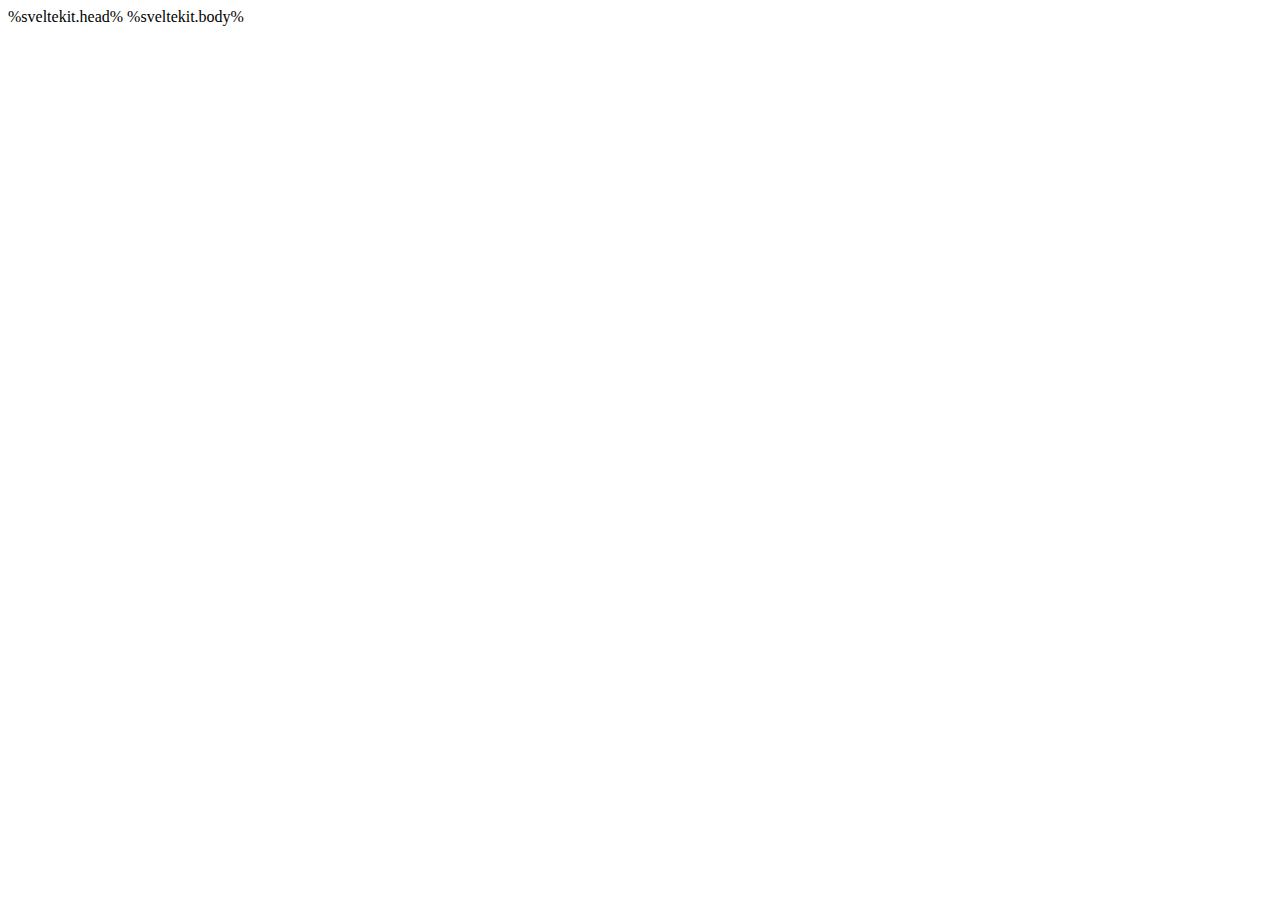
<file: src/app.html>
<!doctype html>
<html lang="en">
	<head>
		<meta charset="utf-8" />
		<link rel="icon" href="%sveltekit.assets%/favicon.png" />
		<meta name="viewport" content="width=device-width, initial-scale=1" />
		%sveltekit.head%
	</head>
	<body data-sveltekit-preload-data="hover">
		<div style="display: contents">%sveltekit.body%</div>
	</body>
</html>
</file>
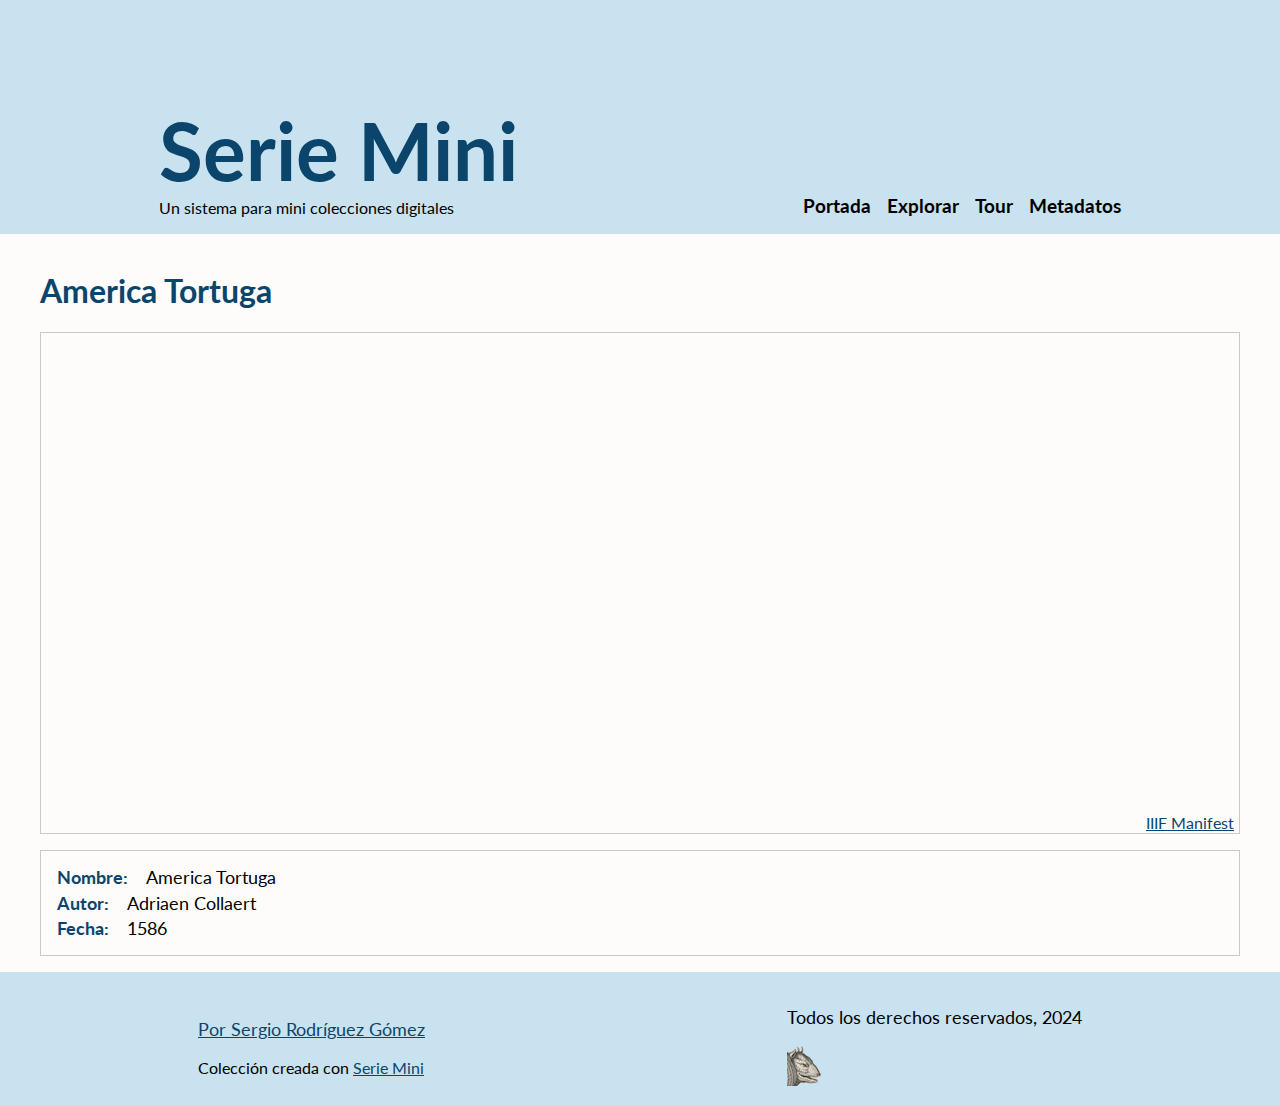
<file: docs/pages/AdriaenCollaert.html>
<!doctype html>
<html lang="en">
	<head>
		<meta charset="utf-8" />
		<link rel="icon" href="../favicon.png" />
		<meta name="viewport" content="width=device-width, initial-scale=1" />
		
		<link href="../_app/immutable/assets/0.C0PX4Cgf.css" rel="stylesheet">
		<link href="../_app/immutable/assets/6.DQo1wnhr.css" rel="stylesheet">
		<link href="../_app/immutable/assets/Footer.Cfpjqbox.css" rel="stylesheet">
		<link rel="modulepreload" href="../_app/immutable/entry/start.DXszt6OW.js">
		<link rel="modulepreload" href="../_app/immutable/chunks/entry.Cdpk0cp7.js">
		<link rel="modulepreload" href="../_app/immutable/chunks/scheduler.CrsDffe0.js">
		<link rel="modulepreload" href="../_app/immutable/chunks/paths.C6v_EXRA.js">
		<link rel="modulepreload" href="../_app/immutable/entry/app.DOVQxscG.js">
		<link rel="modulepreload" href="../_app/immutable/chunks/preload-helper.D6kgxu3v.js">
		<link rel="modulepreload" href="../_app/immutable/chunks/index.DSWBlzAv.js">
		<link rel="modulepreload" href="../_app/immutable/nodes/0.CdnXVx0z.js">
		<link rel="modulepreload" href="../_app/immutable/nodes/6.CJ8BfRdy.js">
		<link rel="modulepreload" href="../_app/immutable/chunks/metadata.CmxtogPN.js">
		<link rel="modulepreload" href="../_app/immutable/chunks/Page.Gw155VNQ.js">
		<link rel="modulepreload" href="../_app/immutable/chunks/Footer.CgTlSzN2.js">
		<link rel="modulepreload" href="../_app/immutable/chunks/helpers.C8goa5Ji.js"><title>America Tortuga - Serie Mini</title><!-- HEAD_svelte-1f943q9_START --><style data-svelte-h="svelte-qmgus8">@import url('https://fonts.googleapis.com/css2?family=Lato:ital,wght@0,100;0,300;0,400;0,700;0,900;1,100;1,300;1,400;1,700;1,900&display=swap');</style><!-- HEAD_svelte-1f943q9_END --><!-- HEAD_svelte-1dkgvkw_START --><!-- HEAD_svelte-1dkgvkw_END -->
	</head>
	<body data-sveltekit-preload-data="hover">
		<div style="display: contents">    <section class="general"><header class="main-header svelte-uloeko" style="background-image: none;"><div><h1 class="main-title svelte-uloeko" id="main-title"><a href=".." class="svelte-uloeko">Serie Mini</a></h1> <span class="main-subtitle">Un sistema para mini colecciones digitales</span></div> <nav><ul class="menu-list no-select svelte-16pfn33"><li class="svelte-16pfn33"><a class="silent-link" href="..">Portada</a></li> <li class="svelte-16pfn33"><a class="silent-link" href="../pages#main-title">Explorar</a></li> <li class="svelte-16pfn33"><a class="silent-link" href="../tour#main-title">Tour</a></li> <li class="svelte-16pfn33"><a class="silent-link" href="../metadata#main-title">Metadatos</a></li></ul> </nav> </header> <section class="content-slot svelte-j23o33"><h1>America Tortuga</h1> <div class="viewer-container svelte-1wx3wfr"><div id="osd-container-m0idcw6bh4vpxz5xyok" class="osd-container svelte-1wx3wfr"></div> <div class="manifest-link svelte-1wx3wfr"><a href="https://srsergiorodriguez.github.io/serie-mini/iiif/AdriaenCollaert/manifest/manifest.json" target="_blank">IIIF Manifest</a></div> </div> <div class="metadata-card svelte-18ajzuo"><ul class="svelte-18ajzuo"><li class="metadata-item svelte-18ajzuo"><span class="metadata-key svelte-18ajzuo">Nombre:</span><span>America Tortuga</span></li><li class="metadata-item svelte-18ajzuo"><span class="metadata-key svelte-18ajzuo">Autor:</span><span>Adriaen Collaert</span></li><li class="metadata-item svelte-18ajzuo"><span class="metadata-key svelte-18ajzuo">Fecha:</span><span>1586</span></li></ul> </div> </section> <footer class="main-footer svelte-qump35"><div><a href="../credits"><p>Por Sergio Rodríguez Gómez</p></a> <span data-svelte-h="svelte-1smeedi">Colección creada con <a href="https://github.com/srsergiorodriguez/serie-mini" target="_blank">Serie Mini</a></span></div> <div><p class="main-title no-select">Todos los derechos reservados, 2024</p> <div class="logos-container svelte-qump35"><div class="logo svelte-qump35" data-svelte-h="svelte-xyvup8"><a href="https://github.com/srsergiorodriguez/serie-mini" target="_blank"><img src="../logos/logo.png" alt="logo" class="svelte-qump35"></a> </div></div></div> </footer></section> 
			
			<script>
				{
					__sveltekit_826gwk = {
						base: new URL("..", location).pathname.slice(0, -1),
						assets: "/serie-mini"
					};

					const element = document.currentScript.parentElement;

					const data = [null,null];

					Promise.all([
						import("../_app/immutable/entry/start.DXszt6OW.js"),
						import("../_app/immutable/entry/app.DOVQxscG.js")
					]).then(([kit, app]) => {
						kit.start(app, element, {
							node_ids: [0, 6],
							data,
							form: null,
							error: null
						});
					});
				}
			</script>
		</div>
	</body>
</html>
</file>
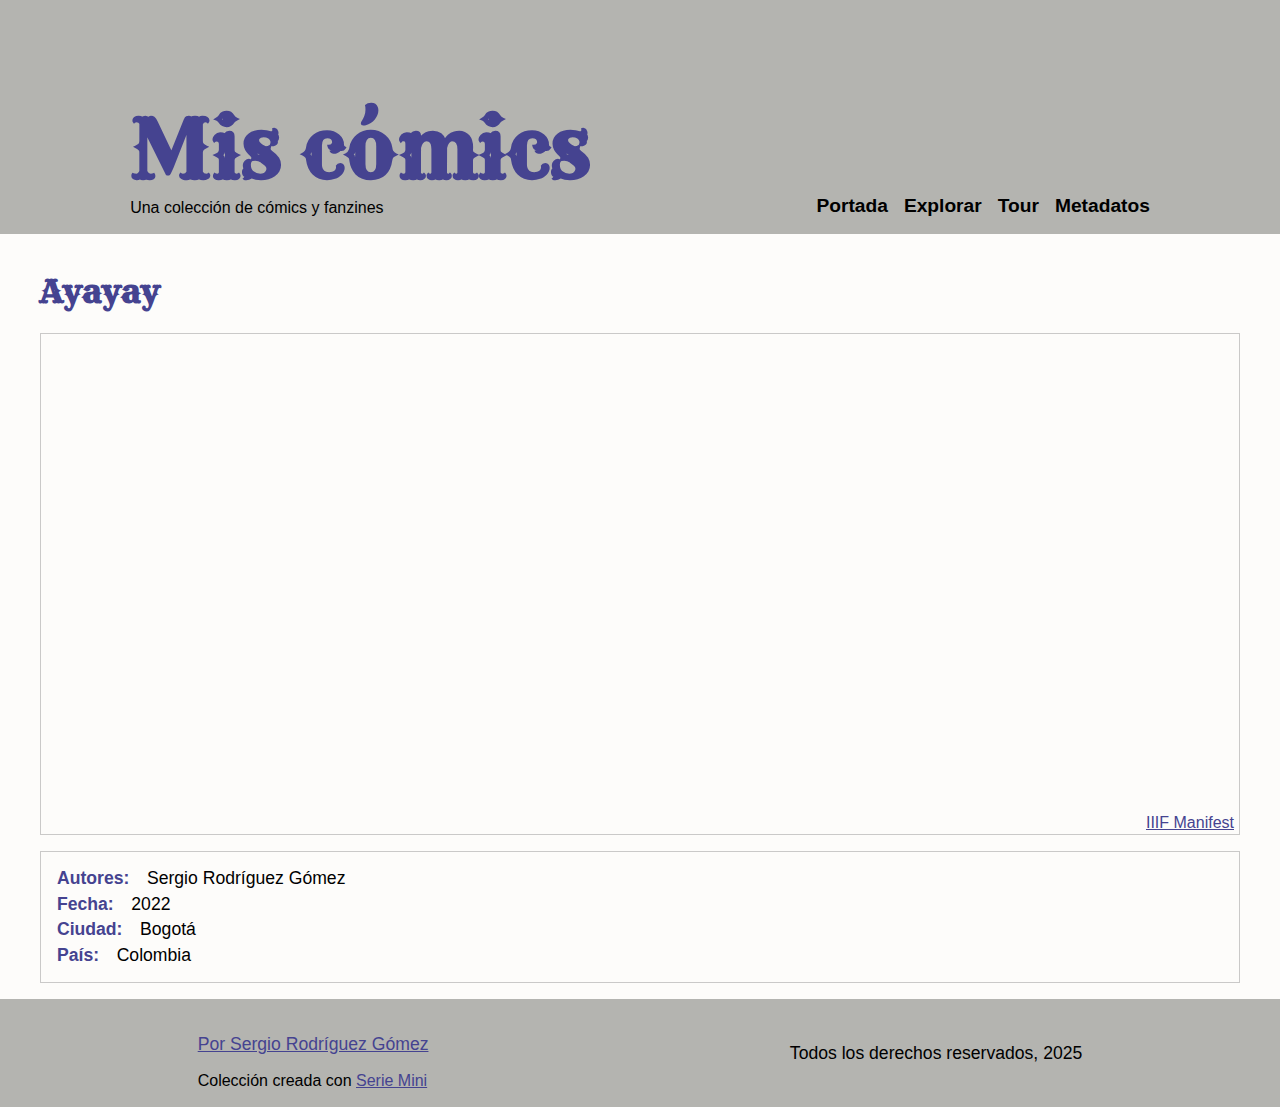
<file: docs/pages/ayayaysergio_lp4u3sgcl2.html>
<!doctype html>
<html lang="en">
	<head>
		<meta charset="utf-8" />
		<link rel="icon" href="../favicon.png" />
		<meta name="viewport" content="width=device-width, initial-scale=1" />
		
		<link href="../_app/immutable/assets/0.eKHsUNwS.css" rel="stylesheet">
		<link href="../_app/immutable/assets/6.DQo1wnhr.css" rel="stylesheet">
		<link href="../_app/immutable/assets/Footer.Cfpjqbox.css" rel="stylesheet">
		<link rel="modulepreload" href="../_app/immutable/entry/start.BNAGekR1.js">
		<link rel="modulepreload" href="../_app/immutable/chunks/entry.Dnwj0ksK.js">
		<link rel="modulepreload" href="../_app/immutable/chunks/scheduler.CrsDffe0.js">
		<link rel="modulepreload" href="../_app/immutable/chunks/paths.CXKC0bxL.js">
		<link rel="modulepreload" href="../_app/immutable/entry/app.wiooRKE0.js">
		<link rel="modulepreload" href="../_app/immutable/chunks/preload-helper.D6kgxu3v.js">
		<link rel="modulepreload" href="../_app/immutable/chunks/index.DSWBlzAv.js">
		<link rel="modulepreload" href="../_app/immutable/nodes/0.CtFJPcDU.js">
		<link rel="modulepreload" href="../_app/immutable/nodes/6.TwkrlO62.js">
		<link rel="modulepreload" href="../_app/immutable/chunks/metadata.U8vJls1x.js">
		<link rel="modulepreload" href="../_app/immutable/chunks/Page.BBxZbDwq.js">
		<link rel="modulepreload" href="../_app/immutable/chunks/Footer.B_xgwmE2.js">
		<link rel="modulepreload" href="../_app/immutable/chunks/helpers.C8goa5Ji.js"><title>Ayayay - Mis cómics</title><!-- HEAD_svelte-1v5qguv_START --><style data-svelte-h="svelte-1wp69aa">@import url('https://fonts.googleapis.com/css2?family=Lato:ital,wght@0,100;0,300;0,400;0,700;0,900;1,100;1,300;1,400;1,700;1,900&display=swap');
      @import url('https://fonts.googleapis.com/css2?family=Rye&display=swap');</style><!-- HEAD_svelte-1v5qguv_END --><!-- HEAD_svelte-1dkgvkw_START --><!-- HEAD_svelte-1dkgvkw_END -->
	</head>
	<body data-sveltekit-preload-data="hover">
		<div style="display: contents">    <section class="general"><header class="main-header svelte-uloeko" style="background-image: none;"><div><h1 class="main-title svelte-uloeko" id="main-title"><a href=".." class="svelte-uloeko">Mis cómics</a></h1> <span class="main-subtitle">Una colección de cómics y fanzines</span></div> <nav><ul class="menu-list no-select svelte-16pfn33"><li class="svelte-16pfn33"><a class="silent-link" href="..">Portada</a></li> <li class="svelte-16pfn33"><a class="silent-link" href="../pages#main-title">Explorar</a></li> <li class="svelte-16pfn33"><a class="silent-link" href="../tour#main-title">Tour</a></li> <li class="svelte-16pfn33"><a class="silent-link" href="../metadata#main-title">Metadatos</a></li></ul> </nav> </header> <section class="content-slot svelte-j23o33"><h1>Ayayay</h1> <div class="viewer-container svelte-1wx3wfr"><div id="osd-container-mfyoyijkhxcspo6ywzc" class="osd-container svelte-1wx3wfr"></div> <div class="manifest-link svelte-1wx3wfr"><a href="https://srsergiorodriguez.github.io/miscomics/iiif/ayayaysergio_lp4u3sgcl2/manifest/manifest.json" target="_blank">IIIF Manifest</a></div> </div> <div class="metadata-card svelte-18ajzuo"><ul class="svelte-18ajzuo"><li class="metadata-item svelte-18ajzuo"><span class="metadata-key svelte-18ajzuo">Autores:</span><span>Sergio Rodríguez Gómez</span></li><li class="metadata-item svelte-18ajzuo"><span class="metadata-key svelte-18ajzuo">Fecha:</span><span>2022</span></li><li class="metadata-item svelte-18ajzuo"><span class="metadata-key svelte-18ajzuo">Ciudad:</span><span>Bogotá</span></li><li class="metadata-item svelte-18ajzuo"><span class="metadata-key svelte-18ajzuo">País:</span><span>Colombia</span></li></ul> </div> </section> <footer class="main-footer svelte-qump35"><div><a href="../credits"><p>Por Sergio Rodríguez Gómez</p></a> <span data-svelte-h="svelte-1smeedi">Colección creada con <a href="https://github.com/srsergiorodriguez/serie-mini" target="_blank">Serie Mini</a></span></div> <div><p class="main-title no-select">Todos los derechos reservados, 2025</p> <div class="logos-container svelte-qump35"></div></div> </footer></section> 
			
			<script>
				{
					__sveltekit_xddukd = {
						base: new URL("..", location).pathname.slice(0, -1),
						assets: "/miscomics"
					};

					const element = document.currentScript.parentElement;

					const data = [null,null];

					Promise.all([
						import("../_app/immutable/entry/start.BNAGekR1.js"),
						import("../_app/immutable/entry/app.wiooRKE0.js")
					]).then(([kit, app]) => {
						kit.start(app, element, {
							node_ids: [0, 6],
							data,
							form: null,
							error: null
						});
					});
				}
			</script>
		</div>
	</body>
</html>
</file>
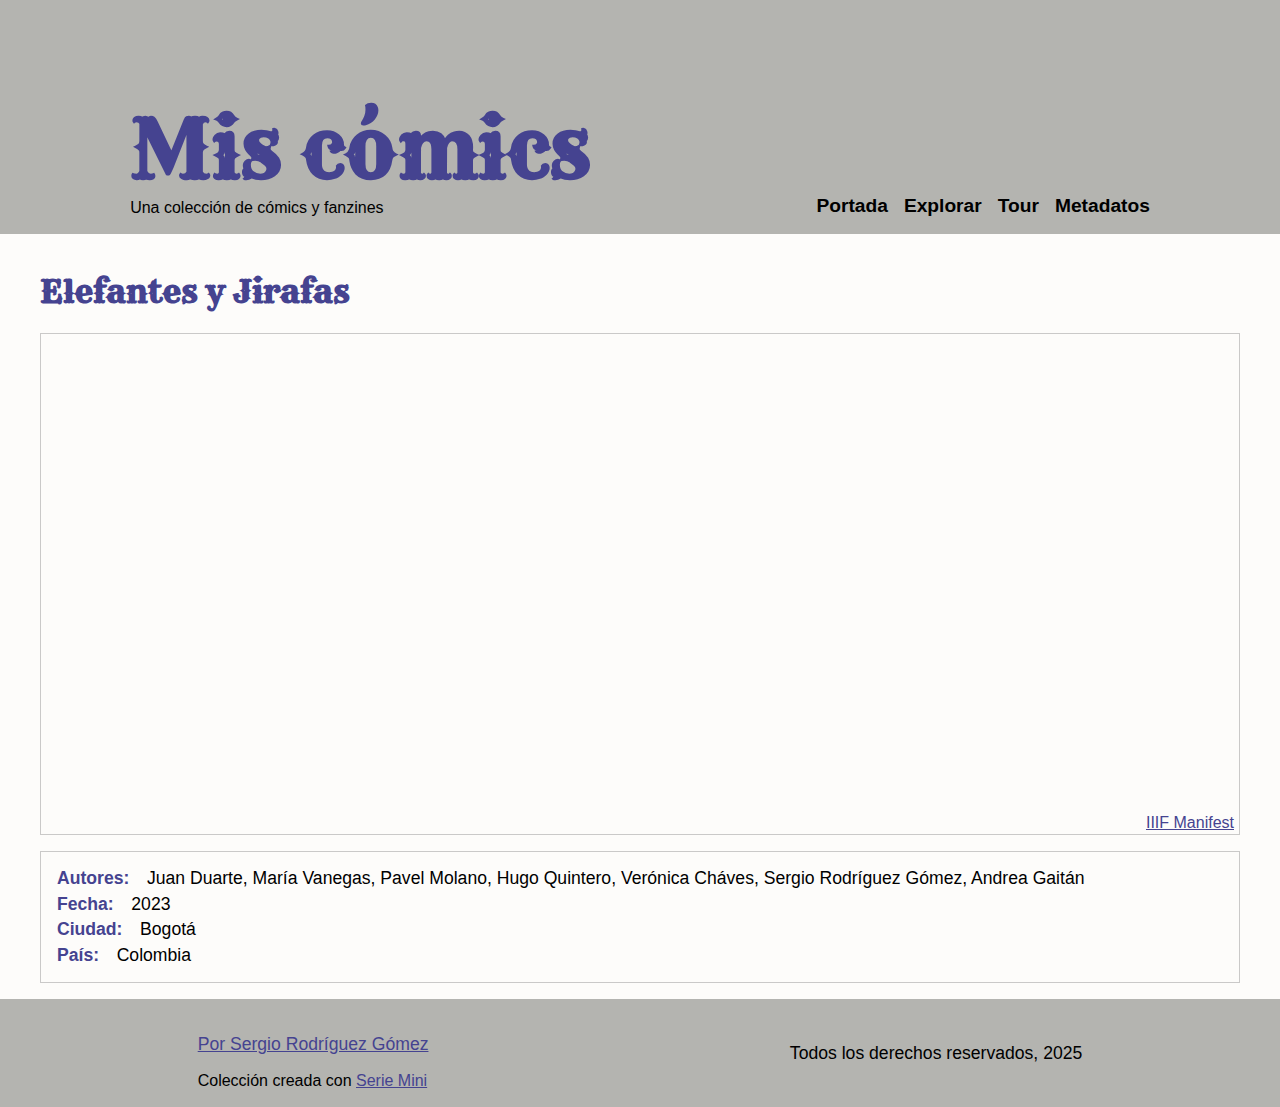
<file: docs/pages/elefantesyji_lp4ufc0677.html>
<!doctype html>
<html lang="en">
	<head>
		<meta charset="utf-8" />
		<link rel="icon" href="../favicon.png" />
		<meta name="viewport" content="width=device-width, initial-scale=1" />
		
		<link href="../_app/immutable/assets/0.eKHsUNwS.css" rel="stylesheet">
		<link href="../_app/immutable/assets/6.DQo1wnhr.css" rel="stylesheet">
		<link href="../_app/immutable/assets/Footer.Cfpjqbox.css" rel="stylesheet">
		<link rel="modulepreload" href="../_app/immutable/entry/start.BNAGekR1.js">
		<link rel="modulepreload" href="../_app/immutable/chunks/entry.Dnwj0ksK.js">
		<link rel="modulepreload" href="../_app/immutable/chunks/scheduler.CrsDffe0.js">
		<link rel="modulepreload" href="../_app/immutable/chunks/paths.CXKC0bxL.js">
		<link rel="modulepreload" href="../_app/immutable/entry/app.wiooRKE0.js">
		<link rel="modulepreload" href="../_app/immutable/chunks/preload-helper.D6kgxu3v.js">
		<link rel="modulepreload" href="../_app/immutable/chunks/index.DSWBlzAv.js">
		<link rel="modulepreload" href="../_app/immutable/nodes/0.CtFJPcDU.js">
		<link rel="modulepreload" href="../_app/immutable/nodes/6.TwkrlO62.js">
		<link rel="modulepreload" href="../_app/immutable/chunks/metadata.U8vJls1x.js">
		<link rel="modulepreload" href="../_app/immutable/chunks/Page.BBxZbDwq.js">
		<link rel="modulepreload" href="../_app/immutable/chunks/Footer.B_xgwmE2.js">
		<link rel="modulepreload" href="../_app/immutable/chunks/helpers.C8goa5Ji.js"><title>Elefantes y Jirafas - Mis cómics</title><!-- HEAD_svelte-1v5qguv_START --><style data-svelte-h="svelte-1wp69aa">@import url('https://fonts.googleapis.com/css2?family=Lato:ital,wght@0,100;0,300;0,400;0,700;0,900;1,100;1,300;1,400;1,700;1,900&display=swap');
      @import url('https://fonts.googleapis.com/css2?family=Rye&display=swap');</style><!-- HEAD_svelte-1v5qguv_END --><!-- HEAD_svelte-1dkgvkw_START --><!-- HEAD_svelte-1dkgvkw_END -->
	</head>
	<body data-sveltekit-preload-data="hover">
		<div style="display: contents">    <section class="general"><header class="main-header svelte-uloeko" style="background-image: none;"><div><h1 class="main-title svelte-uloeko" id="main-title"><a href=".." class="svelte-uloeko">Mis cómics</a></h1> <span class="main-subtitle">Una colección de cómics y fanzines</span></div> <nav><ul class="menu-list no-select svelte-16pfn33"><li class="svelte-16pfn33"><a class="silent-link" href="..">Portada</a></li> <li class="svelte-16pfn33"><a class="silent-link" href="../pages#main-title">Explorar</a></li> <li class="svelte-16pfn33"><a class="silent-link" href="../tour#main-title">Tour</a></li> <li class="svelte-16pfn33"><a class="silent-link" href="../metadata#main-title">Metadatos</a></li></ul> </nav> </header> <section class="content-slot svelte-j23o33"><h1>Elefantes y Jirafas</h1> <div class="viewer-container svelte-1wx3wfr"><div id="osd-container-mfyoyijnpdvqnxglzz" class="osd-container svelte-1wx3wfr"></div> <div class="manifest-link svelte-1wx3wfr"><a href="https://srsergiorodriguez.github.io/miscomics/iiif/elefantesyji_lp4ufc0677/manifest/manifest.json" target="_blank">IIIF Manifest</a></div> </div> <div class="metadata-card svelte-18ajzuo"><ul class="svelte-18ajzuo"><li class="metadata-item svelte-18ajzuo"><span class="metadata-key svelte-18ajzuo">Autores:</span><span>Juan Duarte, María Vanegas, Pavel Molano, Hugo Quintero, Verónica Cháves, Sergio Rodríguez Gómez, Andrea Gaitán</span></li><li class="metadata-item svelte-18ajzuo"><span class="metadata-key svelte-18ajzuo">Fecha:</span><span>2023</span></li><li class="metadata-item svelte-18ajzuo"><span class="metadata-key svelte-18ajzuo">Ciudad:</span><span>Bogotá</span></li><li class="metadata-item svelte-18ajzuo"><span class="metadata-key svelte-18ajzuo">País:</span><span>Colombia</span></li></ul> </div> </section> <footer class="main-footer svelte-qump35"><div><a href="../credits"><p>Por Sergio Rodríguez Gómez</p></a> <span data-svelte-h="svelte-1smeedi">Colección creada con <a href="https://github.com/srsergiorodriguez/serie-mini" target="_blank">Serie Mini</a></span></div> <div><p class="main-title no-select">Todos los derechos reservados, 2025</p> <div class="logos-container svelte-qump35"></div></div> </footer></section> 
			
			<script>
				{
					__sveltekit_xddukd = {
						base: new URL("..", location).pathname.slice(0, -1),
						assets: "/miscomics"
					};

					const element = document.currentScript.parentElement;

					const data = [null,null];

					Promise.all([
						import("../_app/immutable/entry/start.BNAGekR1.js"),
						import("../_app/immutable/entry/app.wiooRKE0.js")
					]).then(([kit, app]) => {
						kit.start(app, element, {
							node_ids: [0, 6],
							data,
							form: null,
							error: null
						});
					});
				}
			</script>
		</div>
	</body>
</html>
</file>
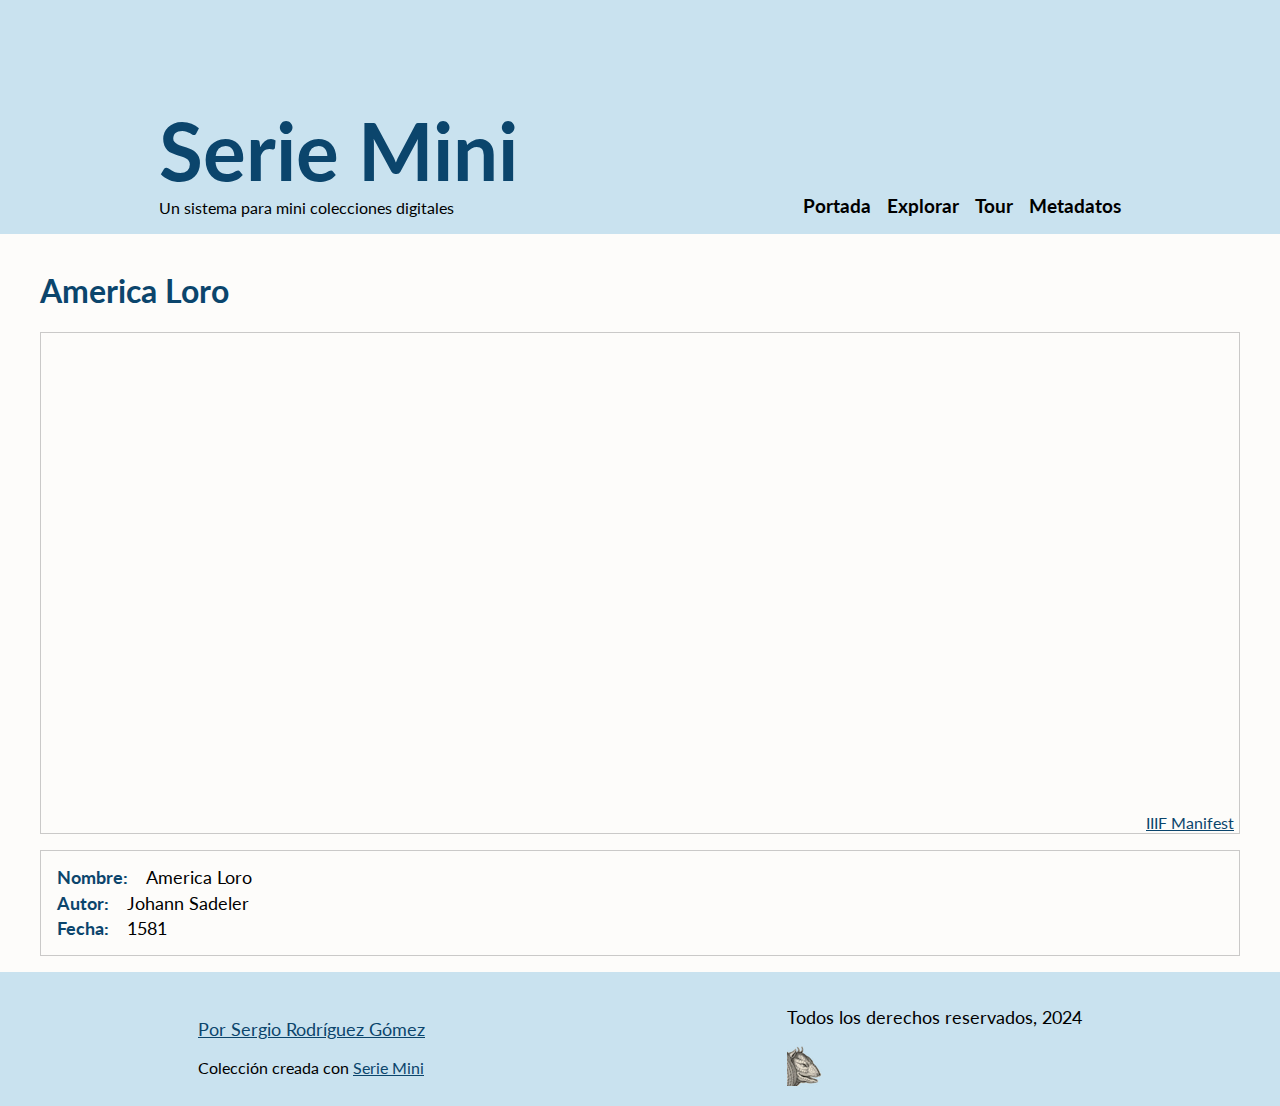
<file: docs/pages/JohannSadeler.html>
<!doctype html>
<html lang="en">
	<head>
		<meta charset="utf-8" />
		<link rel="icon" href="../favicon.png" />
		<meta name="viewport" content="width=device-width, initial-scale=1" />
		
		<link href="../_app/immutable/assets/0.C0PX4Cgf.css" rel="stylesheet">
		<link href="../_app/immutable/assets/6.DQo1wnhr.css" rel="stylesheet">
		<link href="../_app/immutable/assets/Footer.Cfpjqbox.css" rel="stylesheet">
		<link rel="modulepreload" href="../_app/immutable/entry/start.DXszt6OW.js">
		<link rel="modulepreload" href="../_app/immutable/chunks/entry.Cdpk0cp7.js">
		<link rel="modulepreload" href="../_app/immutable/chunks/scheduler.CrsDffe0.js">
		<link rel="modulepreload" href="../_app/immutable/chunks/paths.C6v_EXRA.js">
		<link rel="modulepreload" href="../_app/immutable/entry/app.DOVQxscG.js">
		<link rel="modulepreload" href="../_app/immutable/chunks/preload-helper.D6kgxu3v.js">
		<link rel="modulepreload" href="../_app/immutable/chunks/index.DSWBlzAv.js">
		<link rel="modulepreload" href="../_app/immutable/nodes/0.CdnXVx0z.js">
		<link rel="modulepreload" href="../_app/immutable/nodes/6.CJ8BfRdy.js">
		<link rel="modulepreload" href="../_app/immutable/chunks/metadata.CmxtogPN.js">
		<link rel="modulepreload" href="../_app/immutable/chunks/Page.Gw155VNQ.js">
		<link rel="modulepreload" href="../_app/immutable/chunks/Footer.CgTlSzN2.js">
		<link rel="modulepreload" href="../_app/immutable/chunks/helpers.C8goa5Ji.js"><title>America Loro - Serie Mini</title><!-- HEAD_svelte-1f943q9_START --><style data-svelte-h="svelte-qmgus8">@import url('https://fonts.googleapis.com/css2?family=Lato:ital,wght@0,100;0,300;0,400;0,700;0,900;1,100;1,300;1,400;1,700;1,900&display=swap');</style><!-- HEAD_svelte-1f943q9_END --><!-- HEAD_svelte-1dkgvkw_START --><!-- HEAD_svelte-1dkgvkw_END -->
	</head>
	<body data-sveltekit-preload-data="hover">
		<div style="display: contents">    <section class="general"><header class="main-header svelte-uloeko" style="background-image: none;"><div><h1 class="main-title svelte-uloeko" id="main-title"><a href=".." class="svelte-uloeko">Serie Mini</a></h1> <span class="main-subtitle">Un sistema para mini colecciones digitales</span></div> <nav><ul class="menu-list no-select svelte-16pfn33"><li class="svelte-16pfn33"><a class="silent-link" href="..">Portada</a></li> <li class="svelte-16pfn33"><a class="silent-link" href="../pages#main-title">Explorar</a></li> <li class="svelte-16pfn33"><a class="silent-link" href="../tour#main-title">Tour</a></li> <li class="svelte-16pfn33"><a class="silent-link" href="../metadata#main-title">Metadatos</a></li></ul> </nav> </header> <section class="content-slot svelte-j23o33"><h1>America Loro</h1> <div class="viewer-container svelte-1wx3wfr"><div id="osd-container-m0idcw68cuji1iretgg" class="osd-container svelte-1wx3wfr"></div> <div class="manifest-link svelte-1wx3wfr"><a href="https://srsergiorodriguez.github.io/serie-mini/iiif/JohannSadeler/manifest/manifest.json" target="_blank">IIIF Manifest</a></div> </div> <div class="metadata-card svelte-18ajzuo"><ul class="svelte-18ajzuo"><li class="metadata-item svelte-18ajzuo"><span class="metadata-key svelte-18ajzuo">Nombre:</span><span>America Loro</span></li><li class="metadata-item svelte-18ajzuo"><span class="metadata-key svelte-18ajzuo">Autor:</span><span>Johann Sadeler</span></li><li class="metadata-item svelte-18ajzuo"><span class="metadata-key svelte-18ajzuo">Fecha:</span><span>1581</span></li></ul> </div> </section> <footer class="main-footer svelte-qump35"><div><a href="../credits"><p>Por Sergio Rodríguez Gómez</p></a> <span data-svelte-h="svelte-1smeedi">Colección creada con <a href="https://github.com/srsergiorodriguez/serie-mini" target="_blank">Serie Mini</a></span></div> <div><p class="main-title no-select">Todos los derechos reservados, 2024</p> <div class="logos-container svelte-qump35"><div class="logo svelte-qump35" data-svelte-h="svelte-xyvup8"><a href="https://github.com/srsergiorodriguez/serie-mini" target="_blank"><img src="../logos/logo.png" alt="logo" class="svelte-qump35"></a> </div></div></div> </footer></section> 
			
			<script>
				{
					__sveltekit_826gwk = {
						base: new URL("..", location).pathname.slice(0, -1),
						assets: "/serie-mini"
					};

					const element = document.currentScript.parentElement;

					const data = [null,null];

					Promise.all([
						import("../_app/immutable/entry/start.DXszt6OW.js"),
						import("../_app/immutable/entry/app.DOVQxscG.js")
					]).then(([kit, app]) => {
						kit.start(app, element, {
							node_ids: [0, 6],
							data,
							form: null,
							error: null
						});
					});
				}
			</script>
		</div>
	</body>
</html>
</file>
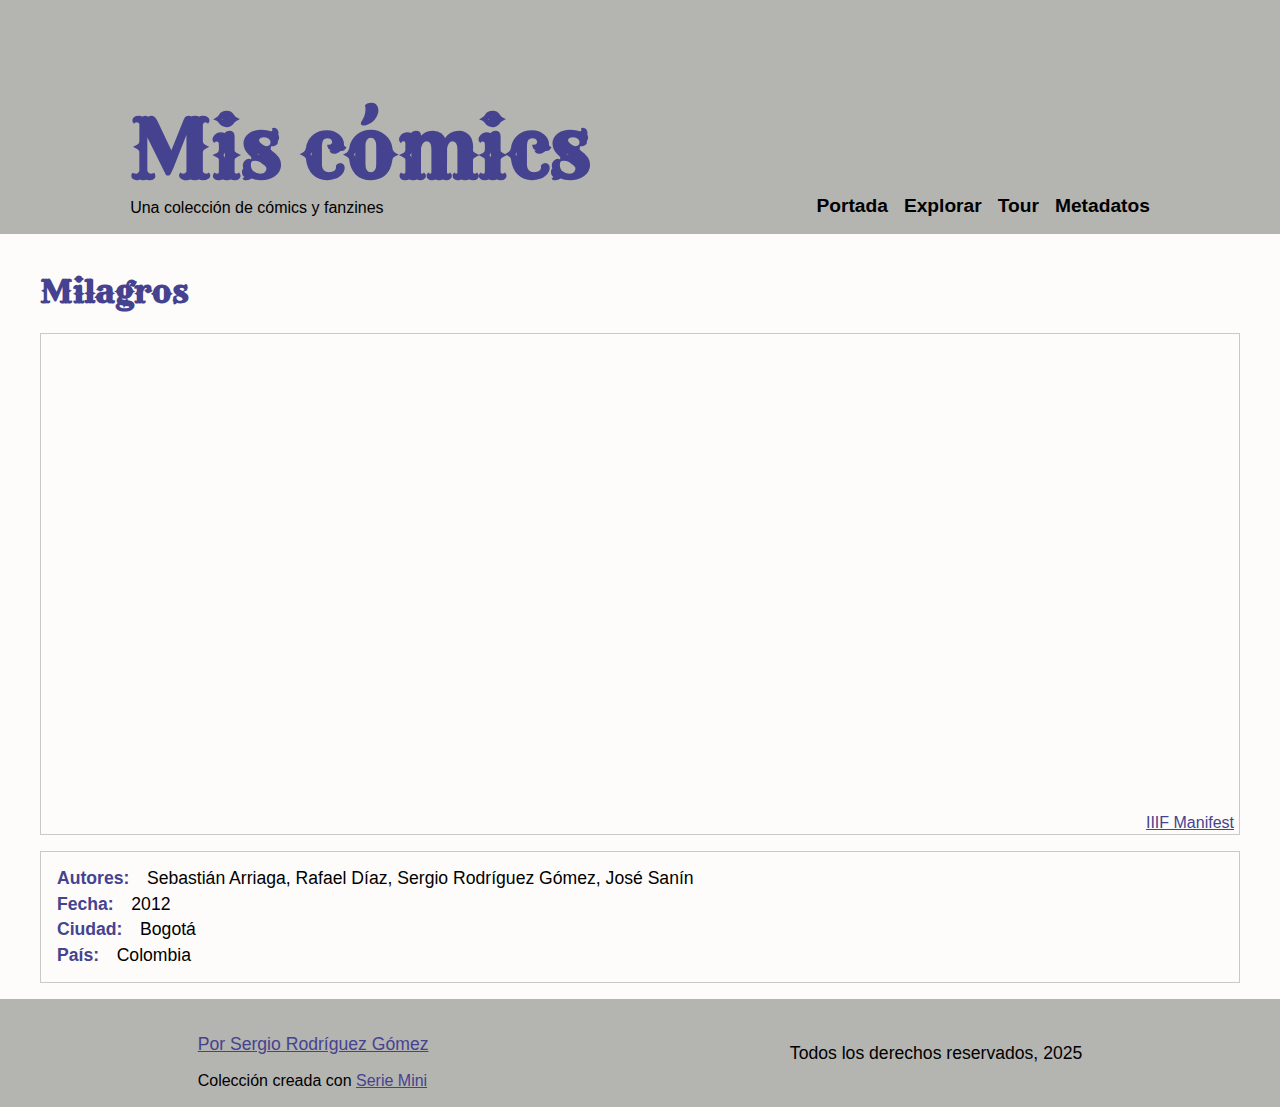
<file: docs/pages/milagrossins_lp4sfoa5bk.html>
<!doctype html>
<html lang="en">
	<head>
		<meta charset="utf-8" />
		<link rel="icon" href="../favicon.png" />
		<meta name="viewport" content="width=device-width, initial-scale=1" />
		
		<link href="../_app/immutable/assets/0.eKHsUNwS.css" rel="stylesheet">
		<link href="../_app/immutable/assets/6.DQo1wnhr.css" rel="stylesheet">
		<link href="../_app/immutable/assets/Footer.Cfpjqbox.css" rel="stylesheet">
		<link rel="modulepreload" href="../_app/immutable/entry/start.BNAGekR1.js">
		<link rel="modulepreload" href="../_app/immutable/chunks/entry.Dnwj0ksK.js">
		<link rel="modulepreload" href="../_app/immutable/chunks/scheduler.CrsDffe0.js">
		<link rel="modulepreload" href="../_app/immutable/chunks/paths.CXKC0bxL.js">
		<link rel="modulepreload" href="../_app/immutable/entry/app.wiooRKE0.js">
		<link rel="modulepreload" href="../_app/immutable/chunks/preload-helper.D6kgxu3v.js">
		<link rel="modulepreload" href="../_app/immutable/chunks/index.DSWBlzAv.js">
		<link rel="modulepreload" href="../_app/immutable/nodes/0.CtFJPcDU.js">
		<link rel="modulepreload" href="../_app/immutable/nodes/6.TwkrlO62.js">
		<link rel="modulepreload" href="../_app/immutable/chunks/metadata.U8vJls1x.js">
		<link rel="modulepreload" href="../_app/immutable/chunks/Page.BBxZbDwq.js">
		<link rel="modulepreload" href="../_app/immutable/chunks/Footer.B_xgwmE2.js">
		<link rel="modulepreload" href="../_app/immutable/chunks/helpers.C8goa5Ji.js"><title>Milagros - Mis cómics</title><!-- HEAD_svelte-1v5qguv_START --><style data-svelte-h="svelte-1wp69aa">@import url('https://fonts.googleapis.com/css2?family=Lato:ital,wght@0,100;0,300;0,400;0,700;0,900;1,100;1,300;1,400;1,700;1,900&display=swap');
      @import url('https://fonts.googleapis.com/css2?family=Rye&display=swap');</style><!-- HEAD_svelte-1v5qguv_END --><!-- HEAD_svelte-1dkgvkw_START --><!-- HEAD_svelte-1dkgvkw_END -->
	</head>
	<body data-sveltekit-preload-data="hover">
		<div style="display: contents">    <section class="general"><header class="main-header svelte-uloeko" style="background-image: none;"><div><h1 class="main-title svelte-uloeko" id="main-title"><a href=".." class="svelte-uloeko">Mis cómics</a></h1> <span class="main-subtitle">Una colección de cómics y fanzines</span></div> <nav><ul class="menu-list no-select svelte-16pfn33"><li class="svelte-16pfn33"><a class="silent-link" href="..">Portada</a></li> <li class="svelte-16pfn33"><a class="silent-link" href="../pages#main-title">Explorar</a></li> <li class="svelte-16pfn33"><a class="silent-link" href="../tour#main-title">Tour</a></li> <li class="svelte-16pfn33"><a class="silent-link" href="../metadata#main-title">Metadatos</a></li></ul> </nav> </header> <section class="content-slot svelte-j23o33"><h1>Milagros</h1> <div class="viewer-container svelte-1wx3wfr"><div id="osd-container-mfyoyijqjpdtdrt3x7h" class="osd-container svelte-1wx3wfr"></div> <div class="manifest-link svelte-1wx3wfr"><a href="https://srsergiorodriguez.github.io/miscomics/iiif/milagrossins_lp4sfoa5bk/manifest/manifest.json" target="_blank">IIIF Manifest</a></div> </div> <div class="metadata-card svelte-18ajzuo"><ul class="svelte-18ajzuo"><li class="metadata-item svelte-18ajzuo"><span class="metadata-key svelte-18ajzuo">Autores:</span><span>Sebastián Arriaga, Rafael Díaz, Sergio Rodríguez Gómez, José Sanín</span></li><li class="metadata-item svelte-18ajzuo"><span class="metadata-key svelte-18ajzuo">Fecha:</span><span>2012</span></li><li class="metadata-item svelte-18ajzuo"><span class="metadata-key svelte-18ajzuo">Ciudad:</span><span>Bogotá</span></li><li class="metadata-item svelte-18ajzuo"><span class="metadata-key svelte-18ajzuo">País:</span><span>Colombia</span></li></ul> </div> </section> <footer class="main-footer svelte-qump35"><div><a href="../credits"><p>Por Sergio Rodríguez Gómez</p></a> <span data-svelte-h="svelte-1smeedi">Colección creada con <a href="https://github.com/srsergiorodriguez/serie-mini" target="_blank">Serie Mini</a></span></div> <div><p class="main-title no-select">Todos los derechos reservados, 2025</p> <div class="logos-container svelte-qump35"></div></div> </footer></section> 
			
			<script>
				{
					__sveltekit_xddukd = {
						base: new URL("..", location).pathname.slice(0, -1),
						assets: "/miscomics"
					};

					const element = document.currentScript.parentElement;

					const data = [null,null];

					Promise.all([
						import("../_app/immutable/entry/start.BNAGekR1.js"),
						import("../_app/immutable/entry/app.wiooRKE0.js")
					]).then(([kit, app]) => {
						kit.start(app, element, {
							node_ids: [0, 6],
							data,
							form: null,
							error: null
						});
					});
				}
			</script>
		</div>
	</body>
</html>
</file>
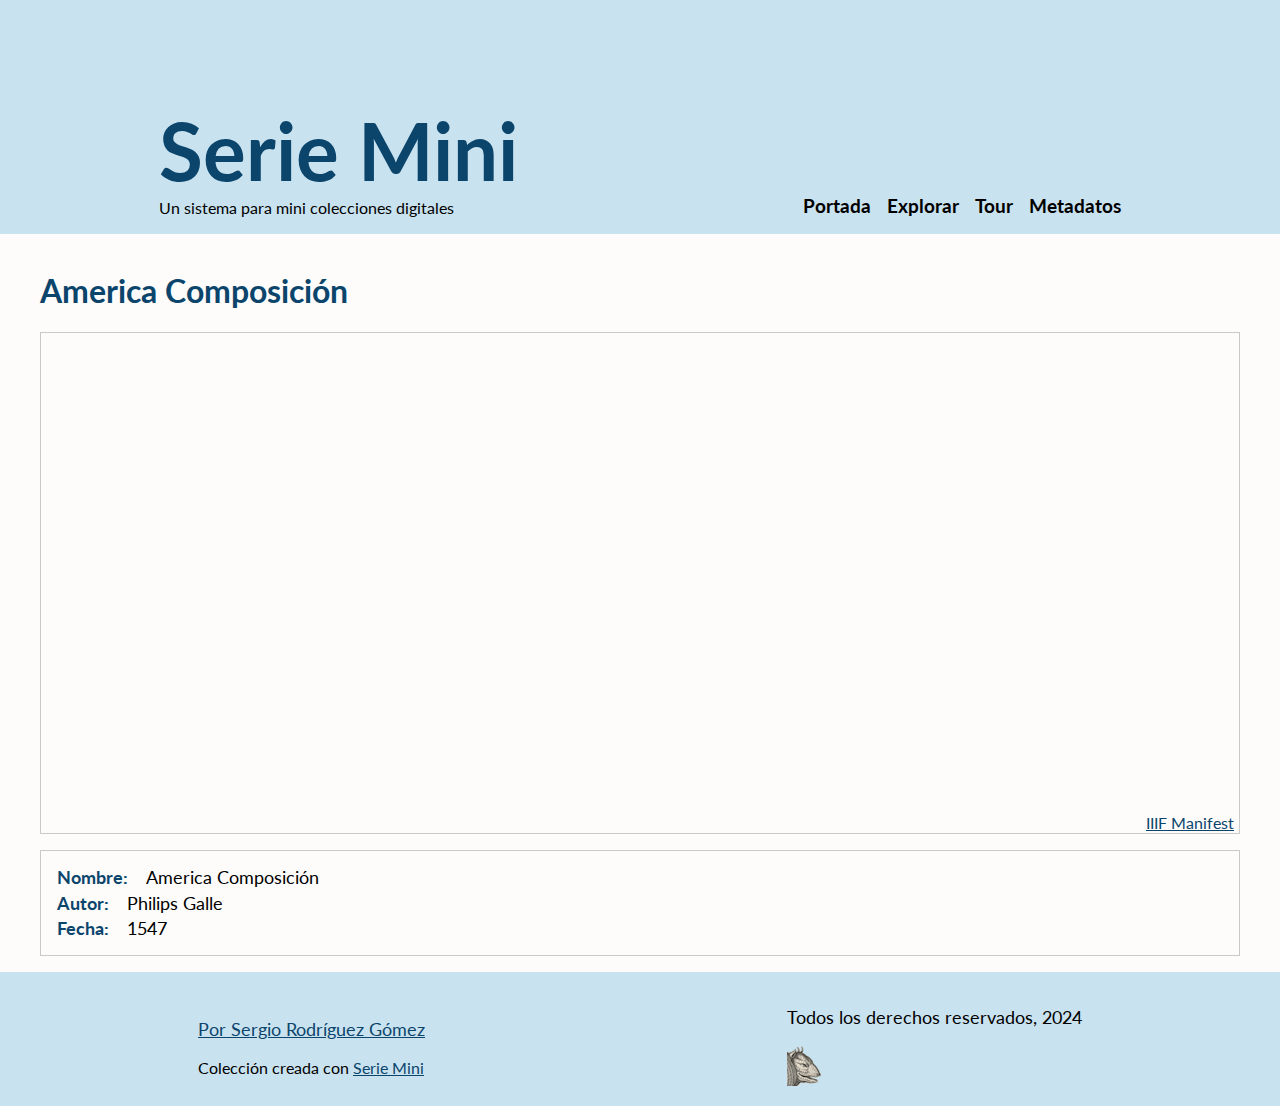
<file: docs/pages/PhilipsGalle.html>
<!doctype html>
<html lang="en">
	<head>
		<meta charset="utf-8" />
		<link rel="icon" href="../favicon.png" />
		<meta name="viewport" content="width=device-width, initial-scale=1" />
		
		<link href="../_app/immutable/assets/0.C0PX4Cgf.css" rel="stylesheet">
		<link href="../_app/immutable/assets/6.DQo1wnhr.css" rel="stylesheet">
		<link href="../_app/immutable/assets/Footer.Cfpjqbox.css" rel="stylesheet">
		<link rel="modulepreload" href="../_app/immutable/entry/start.DXszt6OW.js">
		<link rel="modulepreload" href="../_app/immutable/chunks/entry.Cdpk0cp7.js">
		<link rel="modulepreload" href="../_app/immutable/chunks/scheduler.CrsDffe0.js">
		<link rel="modulepreload" href="../_app/immutable/chunks/paths.C6v_EXRA.js">
		<link rel="modulepreload" href="../_app/immutable/entry/app.DOVQxscG.js">
		<link rel="modulepreload" href="../_app/immutable/chunks/preload-helper.D6kgxu3v.js">
		<link rel="modulepreload" href="../_app/immutable/chunks/index.DSWBlzAv.js">
		<link rel="modulepreload" href="../_app/immutable/nodes/0.CdnXVx0z.js">
		<link rel="modulepreload" href="../_app/immutable/nodes/6.CJ8BfRdy.js">
		<link rel="modulepreload" href="../_app/immutable/chunks/metadata.CmxtogPN.js">
		<link rel="modulepreload" href="../_app/immutable/chunks/Page.Gw155VNQ.js">
		<link rel="modulepreload" href="../_app/immutable/chunks/Footer.CgTlSzN2.js">
		<link rel="modulepreload" href="../_app/immutable/chunks/helpers.C8goa5Ji.js"><title>America Composición - Serie Mini</title><!-- HEAD_svelte-1f943q9_START --><style data-svelte-h="svelte-qmgus8">@import url('https://fonts.googleapis.com/css2?family=Lato:ital,wght@0,100;0,300;0,400;0,700;0,900;1,100;1,300;1,400;1,700;1,900&display=swap');</style><!-- HEAD_svelte-1f943q9_END --><!-- HEAD_svelte-1dkgvkw_START --><!-- HEAD_svelte-1dkgvkw_END -->
	</head>
	<body data-sveltekit-preload-data="hover">
		<div style="display: contents">    <section class="general"><header class="main-header svelte-uloeko" style="background-image: none;"><div><h1 class="main-title svelte-uloeko" id="main-title"><a href=".." class="svelte-uloeko">Serie Mini</a></h1> <span class="main-subtitle">Un sistema para mini colecciones digitales</span></div> <nav><ul class="menu-list no-select svelte-16pfn33"><li class="svelte-16pfn33"><a class="silent-link" href="..">Portada</a></li> <li class="svelte-16pfn33"><a class="silent-link" href="../pages#main-title">Explorar</a></li> <li class="svelte-16pfn33"><a class="silent-link" href="../tour#main-title">Tour</a></li> <li class="svelte-16pfn33"><a class="silent-link" href="../metadata#main-title">Metadatos</a></li></ul> </nav> </header> <section class="content-slot svelte-j23o33"><h1>America Composición</h1> <div class="viewer-container svelte-1wx3wfr"><div id="osd-container-m0idcw660r5t4cr0czyf" class="osd-container svelte-1wx3wfr"></div> <div class="manifest-link svelte-1wx3wfr"><a href="https://srsergiorodriguez.github.io/serie-mini/iiif/PhilipsGalle/manifest/manifest.json" target="_blank">IIIF Manifest</a></div> </div> <div class="metadata-card svelte-18ajzuo"><ul class="svelte-18ajzuo"><li class="metadata-item svelte-18ajzuo"><span class="metadata-key svelte-18ajzuo">Nombre:</span><span>America Composición</span></li><li class="metadata-item svelte-18ajzuo"><span class="metadata-key svelte-18ajzuo">Autor:</span><span>Philips Galle</span></li><li class="metadata-item svelte-18ajzuo"><span class="metadata-key svelte-18ajzuo">Fecha:</span><span>1547</span></li></ul> </div> </section> <footer class="main-footer svelte-qump35"><div><a href="../credits"><p>Por Sergio Rodríguez Gómez</p></a> <span data-svelte-h="svelte-1smeedi">Colección creada con <a href="https://github.com/srsergiorodriguez/serie-mini" target="_blank">Serie Mini</a></span></div> <div><p class="main-title no-select">Todos los derechos reservados, 2024</p> <div class="logos-container svelte-qump35"><div class="logo svelte-qump35" data-svelte-h="svelte-xyvup8"><a href="https://github.com/srsergiorodriguez/serie-mini" target="_blank"><img src="../logos/logo.png" alt="logo" class="svelte-qump35"></a> </div></div></div> </footer></section> 
			
			<script>
				{
					__sveltekit_826gwk = {
						base: new URL("..", location).pathname.slice(0, -1),
						assets: "/serie-mini"
					};

					const element = document.currentScript.parentElement;

					const data = [null,null];

					Promise.all([
						import("../_app/immutable/entry/start.DXszt6OW.js"),
						import("../_app/immutable/entry/app.DOVQxscG.js")
					]).then(([kit, app]) => {
						kit.start(app, element, {
							node_ids: [0, 6],
							data,
							form: null,
							error: null
						});
					});
				}
			</script>
		</div>
	</body>
</html>
</file>
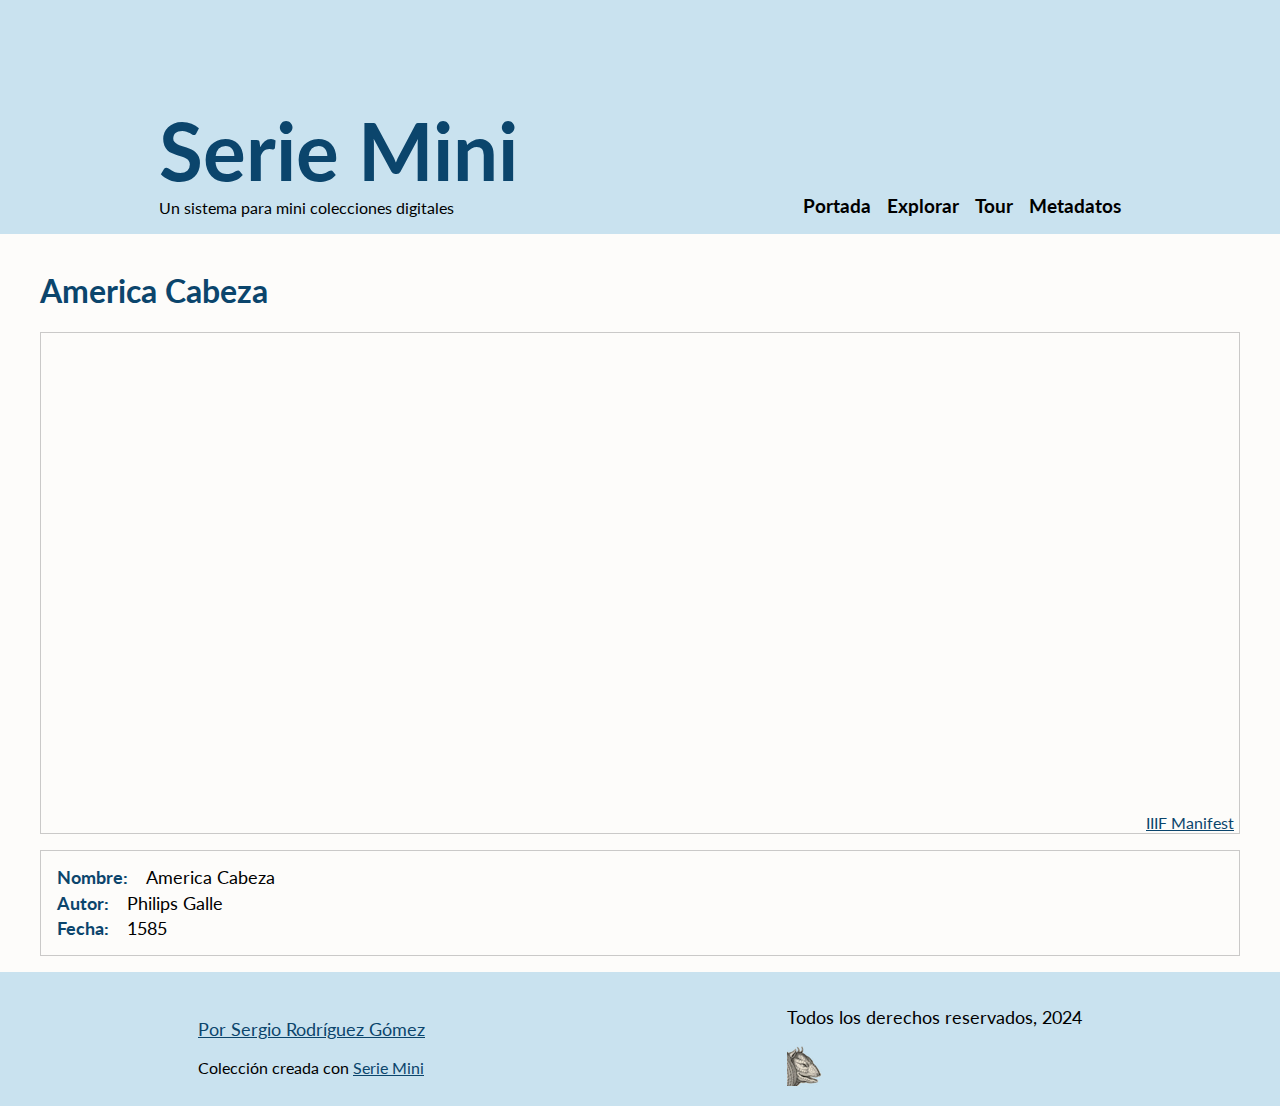
<file: docs/pages/PhilipsGalle2.html>
<!doctype html>
<html lang="en">
	<head>
		<meta charset="utf-8" />
		<link rel="icon" href="../favicon.png" />
		<meta name="viewport" content="width=device-width, initial-scale=1" />
		
		<link href="../_app/immutable/assets/0.C0PX4Cgf.css" rel="stylesheet">
		<link href="../_app/immutable/assets/6.DQo1wnhr.css" rel="stylesheet">
		<link href="../_app/immutable/assets/Footer.Cfpjqbox.css" rel="stylesheet">
		<link rel="modulepreload" href="../_app/immutable/entry/start.DXszt6OW.js">
		<link rel="modulepreload" href="../_app/immutable/chunks/entry.Cdpk0cp7.js">
		<link rel="modulepreload" href="../_app/immutable/chunks/scheduler.CrsDffe0.js">
		<link rel="modulepreload" href="../_app/immutable/chunks/paths.C6v_EXRA.js">
		<link rel="modulepreload" href="../_app/immutable/entry/app.DOVQxscG.js">
		<link rel="modulepreload" href="../_app/immutable/chunks/preload-helper.D6kgxu3v.js">
		<link rel="modulepreload" href="../_app/immutable/chunks/index.DSWBlzAv.js">
		<link rel="modulepreload" href="../_app/immutable/nodes/0.CdnXVx0z.js">
		<link rel="modulepreload" href="../_app/immutable/nodes/6.CJ8BfRdy.js">
		<link rel="modulepreload" href="../_app/immutable/chunks/metadata.CmxtogPN.js">
		<link rel="modulepreload" href="../_app/immutable/chunks/Page.Gw155VNQ.js">
		<link rel="modulepreload" href="../_app/immutable/chunks/Footer.CgTlSzN2.js">
		<link rel="modulepreload" href="../_app/immutable/chunks/helpers.C8goa5Ji.js"><title>America Cabeza - Serie Mini</title><!-- HEAD_svelte-1f943q9_START --><style data-svelte-h="svelte-qmgus8">@import url('https://fonts.googleapis.com/css2?family=Lato:ital,wght@0,100;0,300;0,400;0,700;0,900;1,100;1,300;1,400;1,700;1,900&display=swap');</style><!-- HEAD_svelte-1f943q9_END --><!-- HEAD_svelte-1dkgvkw_START --><!-- HEAD_svelte-1dkgvkw_END -->
	</head>
	<body data-sveltekit-preload-data="hover">
		<div style="display: contents">    <section class="general"><header class="main-header svelte-uloeko" style="background-image: none;"><div><h1 class="main-title svelte-uloeko" id="main-title"><a href=".." class="svelte-uloeko">Serie Mini</a></h1> <span class="main-subtitle">Un sistema para mini colecciones digitales</span></div> <nav><ul class="menu-list no-select svelte-16pfn33"><li class="svelte-16pfn33"><a class="silent-link" href="..">Portada</a></li> <li class="svelte-16pfn33"><a class="silent-link" href="../pages#main-title">Explorar</a></li> <li class="svelte-16pfn33"><a class="silent-link" href="../tour#main-title">Tour</a></li> <li class="svelte-16pfn33"><a class="silent-link" href="../metadata#main-title">Metadatos</a></li></ul> </nav> </header> <section class="content-slot svelte-j23o33"><h1>America Cabeza</h1> <div class="viewer-container svelte-1wx3wfr"><div id="osd-container-m0idcw64yppzjqajbuc" class="osd-container svelte-1wx3wfr"></div> <div class="manifest-link svelte-1wx3wfr"><a href="https://srsergiorodriguez.github.io/serie-mini/iiif/PhilipsGalle2/manifest/manifest.json" target="_blank">IIIF Manifest</a></div> </div> <div class="metadata-card svelte-18ajzuo"><ul class="svelte-18ajzuo"><li class="metadata-item svelte-18ajzuo"><span class="metadata-key svelte-18ajzuo">Nombre:</span><span>America Cabeza</span></li><li class="metadata-item svelte-18ajzuo"><span class="metadata-key svelte-18ajzuo">Autor:</span><span>Philips Galle</span></li><li class="metadata-item svelte-18ajzuo"><span class="metadata-key svelte-18ajzuo">Fecha:</span><span>1585</span></li></ul> </div> </section> <footer class="main-footer svelte-qump35"><div><a href="../credits"><p>Por Sergio Rodríguez Gómez</p></a> <span data-svelte-h="svelte-1smeedi">Colección creada con <a href="https://github.com/srsergiorodriguez/serie-mini" target="_blank">Serie Mini</a></span></div> <div><p class="main-title no-select">Todos los derechos reservados, 2024</p> <div class="logos-container svelte-qump35"><div class="logo svelte-qump35" data-svelte-h="svelte-xyvup8"><a href="https://github.com/srsergiorodriguez/serie-mini" target="_blank"><img src="../logos/logo.png" alt="logo" class="svelte-qump35"></a> </div></div></div> </footer></section> 
			
			<script>
				{
					__sveltekit_826gwk = {
						base: new URL("..", location).pathname.slice(0, -1),
						assets: "/serie-mini"
					};

					const element = document.currentScript.parentElement;

					const data = [null,null];

					Promise.all([
						import("../_app/immutable/entry/start.DXszt6OW.js"),
						import("../_app/immutable/entry/app.DOVQxscG.js")
					]).then(([kit, app]) => {
						kit.start(app, element, {
							node_ids: [0, 6],
							data,
							form: null,
							error: null
						});
					});
				}
			</script>
		</div>
	</body>
</html>
</file>
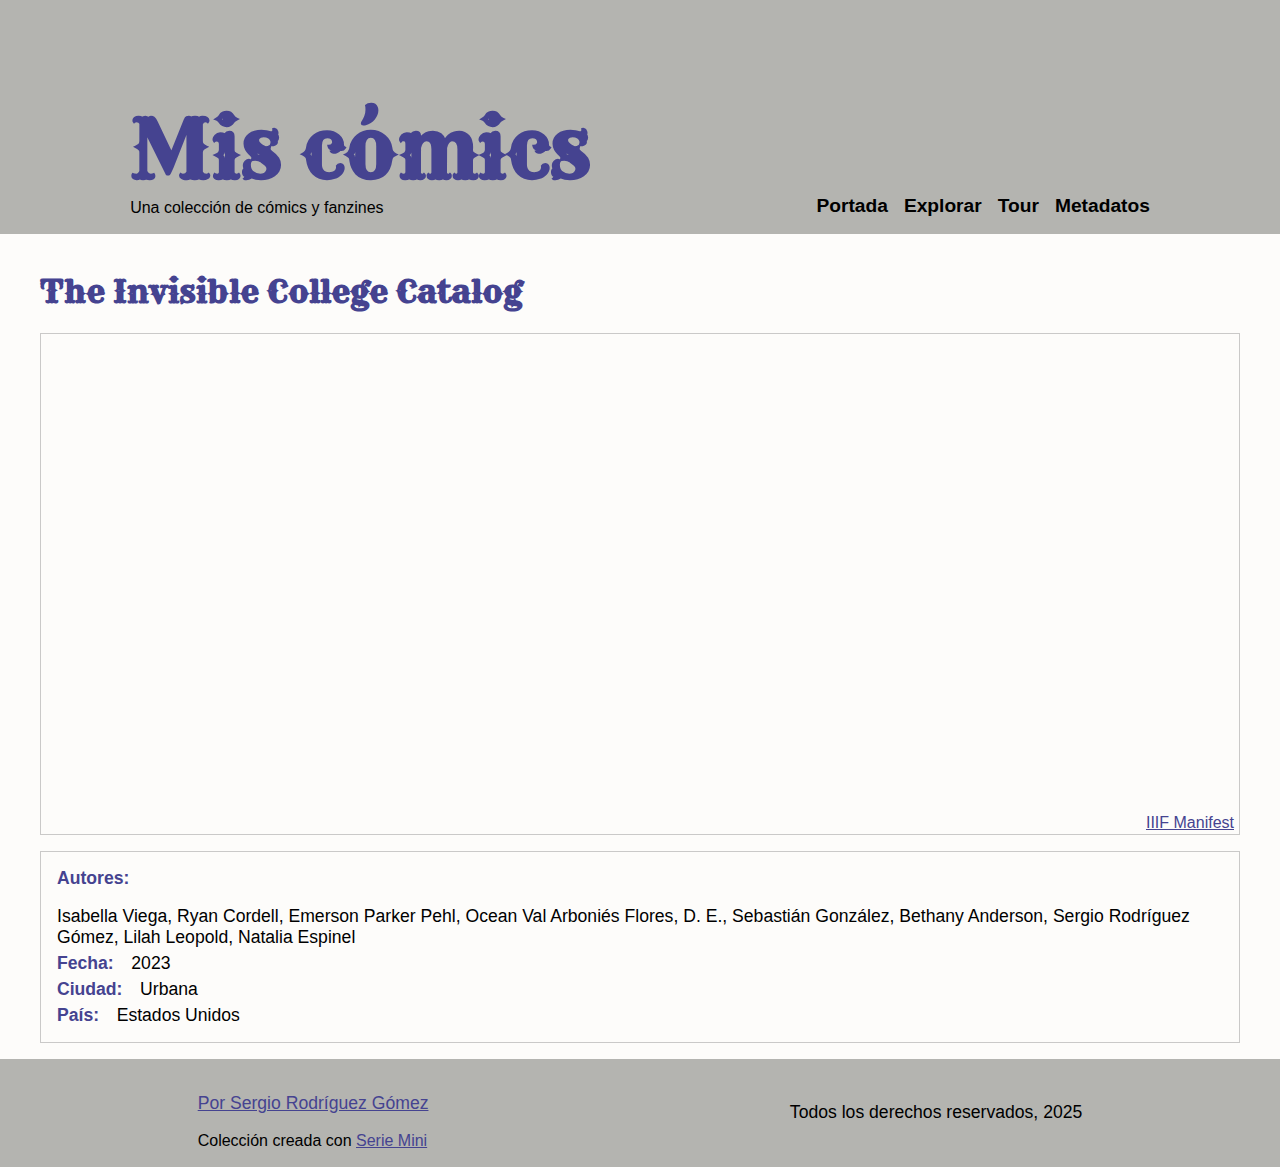
<file: docs/pages/theinvisible_lp4u32w3t0.html>
<!doctype html>
<html lang="en">
	<head>
		<meta charset="utf-8" />
		<link rel="icon" href="../favicon.png" />
		<meta name="viewport" content="width=device-width, initial-scale=1" />
		
		<link href="../_app/immutable/assets/0.eKHsUNwS.css" rel="stylesheet">
		<link href="../_app/immutable/assets/6.DQo1wnhr.css" rel="stylesheet">
		<link href="../_app/immutable/assets/Footer.Cfpjqbox.css" rel="stylesheet">
		<link rel="modulepreload" href="../_app/immutable/entry/start.BNAGekR1.js">
		<link rel="modulepreload" href="../_app/immutable/chunks/entry.Dnwj0ksK.js">
		<link rel="modulepreload" href="../_app/immutable/chunks/scheduler.CrsDffe0.js">
		<link rel="modulepreload" href="../_app/immutable/chunks/paths.CXKC0bxL.js">
		<link rel="modulepreload" href="../_app/immutable/entry/app.wiooRKE0.js">
		<link rel="modulepreload" href="../_app/immutable/chunks/preload-helper.D6kgxu3v.js">
		<link rel="modulepreload" href="../_app/immutable/chunks/index.DSWBlzAv.js">
		<link rel="modulepreload" href="../_app/immutable/nodes/0.CtFJPcDU.js">
		<link rel="modulepreload" href="../_app/immutable/nodes/6.TwkrlO62.js">
		<link rel="modulepreload" href="../_app/immutable/chunks/metadata.U8vJls1x.js">
		<link rel="modulepreload" href="../_app/immutable/chunks/Page.BBxZbDwq.js">
		<link rel="modulepreload" href="../_app/immutable/chunks/Footer.B_xgwmE2.js">
		<link rel="modulepreload" href="../_app/immutable/chunks/helpers.C8goa5Ji.js"><title>The Invisible College Catalog - Mis cómics</title><!-- HEAD_svelte-1v5qguv_START --><style data-svelte-h="svelte-1wp69aa">@import url('https://fonts.googleapis.com/css2?family=Lato:ital,wght@0,100;0,300;0,400;0,700;0,900;1,100;1,300;1,400;1,700;1,900&display=swap');
      @import url('https://fonts.googleapis.com/css2?family=Rye&display=swap');</style><!-- HEAD_svelte-1v5qguv_END --><!-- HEAD_svelte-1dkgvkw_START --><!-- HEAD_svelte-1dkgvkw_END -->
	</head>
	<body data-sveltekit-preload-data="hover">
		<div style="display: contents">    <section class="general"><header class="main-header svelte-uloeko" style="background-image: none;"><div><h1 class="main-title svelte-uloeko" id="main-title"><a href=".." class="svelte-uloeko">Mis cómics</a></h1> <span class="main-subtitle">Una colección de cómics y fanzines</span></div> <nav><ul class="menu-list no-select svelte-16pfn33"><li class="svelte-16pfn33"><a class="silent-link" href="..">Portada</a></li> <li class="svelte-16pfn33"><a class="silent-link" href="../pages#main-title">Explorar</a></li> <li class="svelte-16pfn33"><a class="silent-link" href="../tour#main-title">Tour</a></li> <li class="svelte-16pfn33"><a class="silent-link" href="../metadata#main-title">Metadatos</a></li></ul> </nav> </header> <section class="content-slot svelte-j23o33"><h1>The Invisible College Catalog</h1> <div class="viewer-container svelte-1wx3wfr"><div id="osd-container-mfyoyijthyvnf0ztuda" class="osd-container svelte-1wx3wfr"></div> <div class="manifest-link svelte-1wx3wfr"><a href="https://srsergiorodriguez.github.io/miscomics/iiif/theinvisible_lp4u32w3t0/manifest/manifest.json" target="_blank">IIIF Manifest</a></div> </div> <div class="metadata-card svelte-18ajzuo"><ul class="svelte-18ajzuo"><li class="metadata-item svelte-18ajzuo"><span class="metadata-key svelte-18ajzuo">Autores:</span><span>Isabella Viega, Ryan Cordell, Emerson Parker Pehl, Ocean Val Arboniés Flores, D. E., Sebastián González, Bethany Anderson, Sergio Rodríguez Gómez, Lilah Leopold, Natalia Espinel</span></li><li class="metadata-item svelte-18ajzuo"><span class="metadata-key svelte-18ajzuo">Fecha:</span><span>2023</span></li><li class="metadata-item svelte-18ajzuo"><span class="metadata-key svelte-18ajzuo">Ciudad:</span><span>Urbana</span></li><li class="metadata-item svelte-18ajzuo"><span class="metadata-key svelte-18ajzuo">País:</span><span>Estados Unidos</span></li></ul> </div> </section> <footer class="main-footer svelte-qump35"><div><a href="../credits"><p>Por Sergio Rodríguez Gómez</p></a> <span data-svelte-h="svelte-1smeedi">Colección creada con <a href="https://github.com/srsergiorodriguez/serie-mini" target="_blank">Serie Mini</a></span></div> <div><p class="main-title no-select">Todos los derechos reservados, 2025</p> <div class="logos-container svelte-qump35"></div></div> </footer></section> 
			
			<script>
				{
					__sveltekit_xddukd = {
						base: new URL("..", location).pathname.slice(0, -1),
						assets: "/miscomics"
					};

					const element = document.currentScript.parentElement;

					const data = [null,null];

					Promise.all([
						import("../_app/immutable/entry/start.BNAGekR1.js"),
						import("../_app/immutable/entry/app.wiooRKE0.js")
					]).then(([kit, app]) => {
						kit.start(app, element, {
							node_ids: [0, 6],
							data,
							form: null,
							error: null
						});
					});
				}
			</script>
		</div>
	</body>
</html>
</file>
<file: docs/_app/immutable/assets/0.eKHsUNwS.css>
:root{--stroke:black;--fill:#fdfcfa;--accent1:#b4b4b0;--accent2:#454390;--mainfont:"Arial", sans-serif;--headerfont:"Rye", serif;font-family:var(--mainfont)}body{padding:0;margin:0;background:var(--fill);color:var(--stroke)}button,select,input{font-family:var(--mainfont)}h1,h2,h3,h4,h5,h6{font-family:var(--headerfont);color:var(--accent2)}h1{font-size:2em}p,li{font-size:1.1em}table{border-collapse:collapse;max-width:100%}a{color:var(--accent2)}.silent-link{text-decoration:none;font-weight:700;color:var(--stroke)}.default-button{padding:.5em;margin:.5em 0;border:solid 1px var(--accent2);color:var(--fill);font-size:1em;background:var(--accent2);cursor:pointer}.default-button:hover{color:var(--accent2);background:var(--fill)}.default-button:active{background:var(--accent1)}th,td{border:1px solid rgba(0,0,0,.2);padding:.5em;text-align:left}.silent-link:hover{color:var(--accent2)}.no-select{-webkit-touch-callout:none;-webkit-user-select:none;-khtml-user-select:none;-moz-user-select:none;-ms-user-select:none;user-select:none}.noevents{pointer-events:none}.reset-button{cursor:pointer;padding:0;margin:0;border:none;background:none}.reset-button:active{filter:invert(1)}.reset-button:hover{filter:invert(.5)}.reset-button img{height:1.2rem}
</file>
<file: docs/_app/immutable/assets/Footer.Cfpjqbox.css>
.menu-list.svelte-16pfn33.svelte-16pfn33{display:flex;gap:1em;justify-content:space-around;padding:0;margin:0}.menu-list.svelte-16pfn33 li.svelte-16pfn33{list-style-type:none;font-size:1.2em}a.svelte-uloeko{text-decoration:none;color:var(--accent2)}.main-title.svelte-uloeko{max-width:600px;font-size:5em;padding:0;margin:0}.main-header.svelte-uloeko{display:flex;padding:1em;justify-content:space-around;align-items:end;background:var(--accent1);border:solid 1px var(--accent1);min-height:200px;flex-direction:row}@media screen and (max-width: 800px){.main-header.svelte-uloeko{flex-direction:column;text-align:center;align-items:center}}.content-slot.svelte-j23o33{padding:1em;max-width:1200px;margin:auto}.main-footer.svelte-qump35.svelte-qump35{display:flex;padding:1em;justify-content:space-around;align-items:center;background:var(--accent1);border:solid 1px var(--accent1);flex-direction:row}@media screen and (max-width: 800px){.main-footer.svelte-qump35.svelte-qump35{flex-direction:column;align-items:start;text-align:left}}.logos-container.svelte-qump35.svelte-qump35{display:flex;gap:.5em}.logo.svelte-qump35.svelte-qump35{max-width:300px}.logo.svelte-qump35 img.svelte-qump35{width:100%}
</file>
<file: docs/_app/immutable/assets/4.CqnkhQU1.css>
.metadata-table-container.svelte-1akrh8d{border-bottom:1px solid rgba(0,0,0,.2);max-height:700px;max-width:100%;overflow:scroll}
</file>
<file: docs/_app/immutable/assets/5.Br3cKwP4.css>
.pager.svelte-17faxe0{font-size:1.2em;padding:.2em 0;display:flex;justify-content:right;align-items:center}.pager-button.svelte-17faxe0{border:none;background:none;cursor:pointer;font-size:1.2em}.pager-button.svelte-17faxe0:hover{color:var(--accent2)}.pager-button.svelte-17faxe0:disabled{color:#d3d3d3}label.svelte-b4fu9l.svelte-b4fu9l{font-size:1.5em}.search-bar-container.svelte-b4fu9l.svelte-b4fu9l{border:solid 1px var(--accent1);padding:1em}.search-bar.svelte-b4fu9l.svelte-b4fu9l{outline:0;width:50%;padding:.2em;margin-top:1em;font-size:2em;border:none;border-bottom:1px solid var(--stroke);background:var(--fill)}.search-bar.svelte-b4fu9l.svelte-b4fu9l:focus{border:none;border-bottom:var(--accent2) 4px solid;outline:0px solid #000}.resultsList-preview.svelte-b4fu9l.svelte-b4fu9l{display:grid;grid-template-columns:1fr 1fr;grid-gap:.5em}.result-preview.svelte-b4fu9l.svelte-b4fu9l{display:flex;gap:1em;align-items:center}.result-thumb.svelte-b4fu9l.svelte-b4fu9l{width:128px}.result-thumb.svelte-b4fu9l img.svelte-b4fu9l{width:100%}.metadata-key.svelte-b4fu9l.svelte-b4fu9l{font-weight:700}.metadata-item.svelte-b4fu9l.svelte-b4fu9l{display:inline;gap:1em;justify-content:left;list-style-type:none;padding:0}.filter-container.svelte-122u8oj{display:flex;flex-direction:row;justify-content:space-between;border:solid 1px var(--accent1);padding:10px;margin-bottom:1em;font-size:1.2em}select.svelte-122u8oj{font-size:.8em}.preview-gallery.svelte-hz1t61.svelte-hz1t61{display:flex;flex-wrap:wrap;justify-content:space-evenly;gap:1.5em}.preview-item.svelte-hz1t61.svelte-hz1t61{display:flex;flex-direction:column;width:256px;text-align:center}.preview-item.svelte-hz1t61 img.svelte-hz1t61{max-width:200px;max-height:200px;object-fit:cover;object-position:100% 0}
</file>
<file: docs/_app/immutable/assets/7.BHWY-Fk2.css>
.preview-item.svelte-iswlra{padding:2em;border:1px solid rgba(0,0,0,.2);max-width:500px;margin:auto}img.svelte-iswlra{width:100%}.items-bar.svelte-22wd18.svelte-22wd18{padding:1em;display:flex;gap:1em;overflow-x:scroll;border:solid 1px var(--accent1)}.work-preview.svelte-22wd18.svelte-22wd18{display:flex;flex-direction:column;max-width:130px;font-size:.8em}.thumb.svelte-22wd18.svelte-22wd18{height:100px;width:130px;object-fit:contain}.thumb.svelte-22wd18 img.svelte-22wd18{height:100%;width:100%;object-fit:cover}.timeline-container.svelte-1rmrcxp{margin:1em;position:relative}.network-container-overlay.svelte-1rmrcxp{position:absolute;top:10px;left:2%}svg.svelte-1rmrcxp{height:100px;cursor:grab}svg.svelte-1rmrcxp:active{cursor:grabbing}.viz-container.svelte-y2v6ki{margin:1em;height:calc(var(--height) * 1px)}svg.svelte-y2v6ki{height:100%}.viz-container.svelte-13z1waq{margin:1em;height:calc(var(--height) * 1px)}svg.svelte-13z1waq{height:100%}.viz-container.svelte-18nu962{margin:1em;position:relative}.network-container-overlay.svelte-18nu962{position:absolute;top:10px;left:2%}svg.svelte-18nu962{height:calc(var(--height) * 1px)}
</file>
<file: docs/_app/immutable/assets/0.C0PX4Cgf.css>
:root{--stroke:black;--fill:#fdfcfa;--accent1:#c9e2ef;--accent2:#0b456c;--mainfont:"Lato", sans-serif;--headerfont:"Lato", sans-serif;font-family:var(--mainfont)}body{padding:0;margin:0;background:var(--fill);color:var(--stroke)}button,select,input{font-family:var(--mainfont)}h1,h2,h3,h4,h5,h6{font-family:var(--headerfont);color:var(--accent2)}h1{font-size:2em}p,li{font-size:1.1em}table{border-collapse:collapse;max-width:100%}a{color:var(--accent2)}.silent-link{text-decoration:none;font-weight:700;color:var(--stroke)}.default-button{padding:.5em;margin:.5em 0;border:solid 1px var(--accent2);color:var(--fill);font-size:1em;background:var(--accent2);cursor:pointer}.default-button:hover{color:var(--accent2);background:var(--fill)}.default-button:active{background:var(--accent1)}th,td{border:1px solid rgba(0,0,0,.2);padding:.5em;text-align:left}.silent-link:hover{color:var(--accent2)}.no-select{-webkit-touch-callout:none;-webkit-user-select:none;-khtml-user-select:none;-moz-user-select:none;-ms-user-select:none;user-select:none}.noevents{pointer-events:none}.reset-button{cursor:pointer;padding:0;margin:0;border:none;background:none}.reset-button:active{filter:invert(1)}.reset-button:hover{filter:invert(.5)}.reset-button img{height:1.2rem}
</file>
<file: docs/_app/immutable/assets/6.DQo1wnhr.css>
.viewer-container.svelte-1wx3wfr{border:1px solid rgba(0,0,0,.2);max-width:100%;height:500px;margin:auto}.manifest-link.svelte-1wx3wfr{position:relative;bottom:20px;right:5px;text-align:right}.osd-container.svelte-1wx3wfr{width:100%;height:100%}.metadata-card.svelte-18ajzuo.svelte-18ajzuo{border:1px solid rgba(0,0,0,.2);max-width:100%;margin:1em auto auto;padding:0 1em}.metadata-card.svelte-18ajzuo ul.svelte-18ajzuo{display:flex;flex-direction:column;gap:.3em;padding:0}.metadata-item.svelte-18ajzuo.svelte-18ajzuo{display:flex;flex-wrap:wrap;gap:1em;justify-content:left;list-style-type:none}.metadata-item.block-item.svelte-18ajzuo.svelte-18ajzuo{gap:.3em;flex-direction:column}.metadata-key.svelte-18ajzuo.svelte-18ajzuo,a.svelte-18ajzuo.svelte-18ajzuo{color:var(--accent2);font-weight:700}.video.svelte-18ajzuo.svelte-18ajzuo{max-width:80%}.image-container.svelte-18ajzuo.svelte-18ajzuo{max-width:80%;max-height:900px}.image-container.svelte-18ajzuo img.svelte-18ajzuo{max-width:100%;max-height:100%}.metadata-item.svelte-18ajzuo iframe.svelte-18ajzuo{max-width:80%;min-height:500px}
</file>
